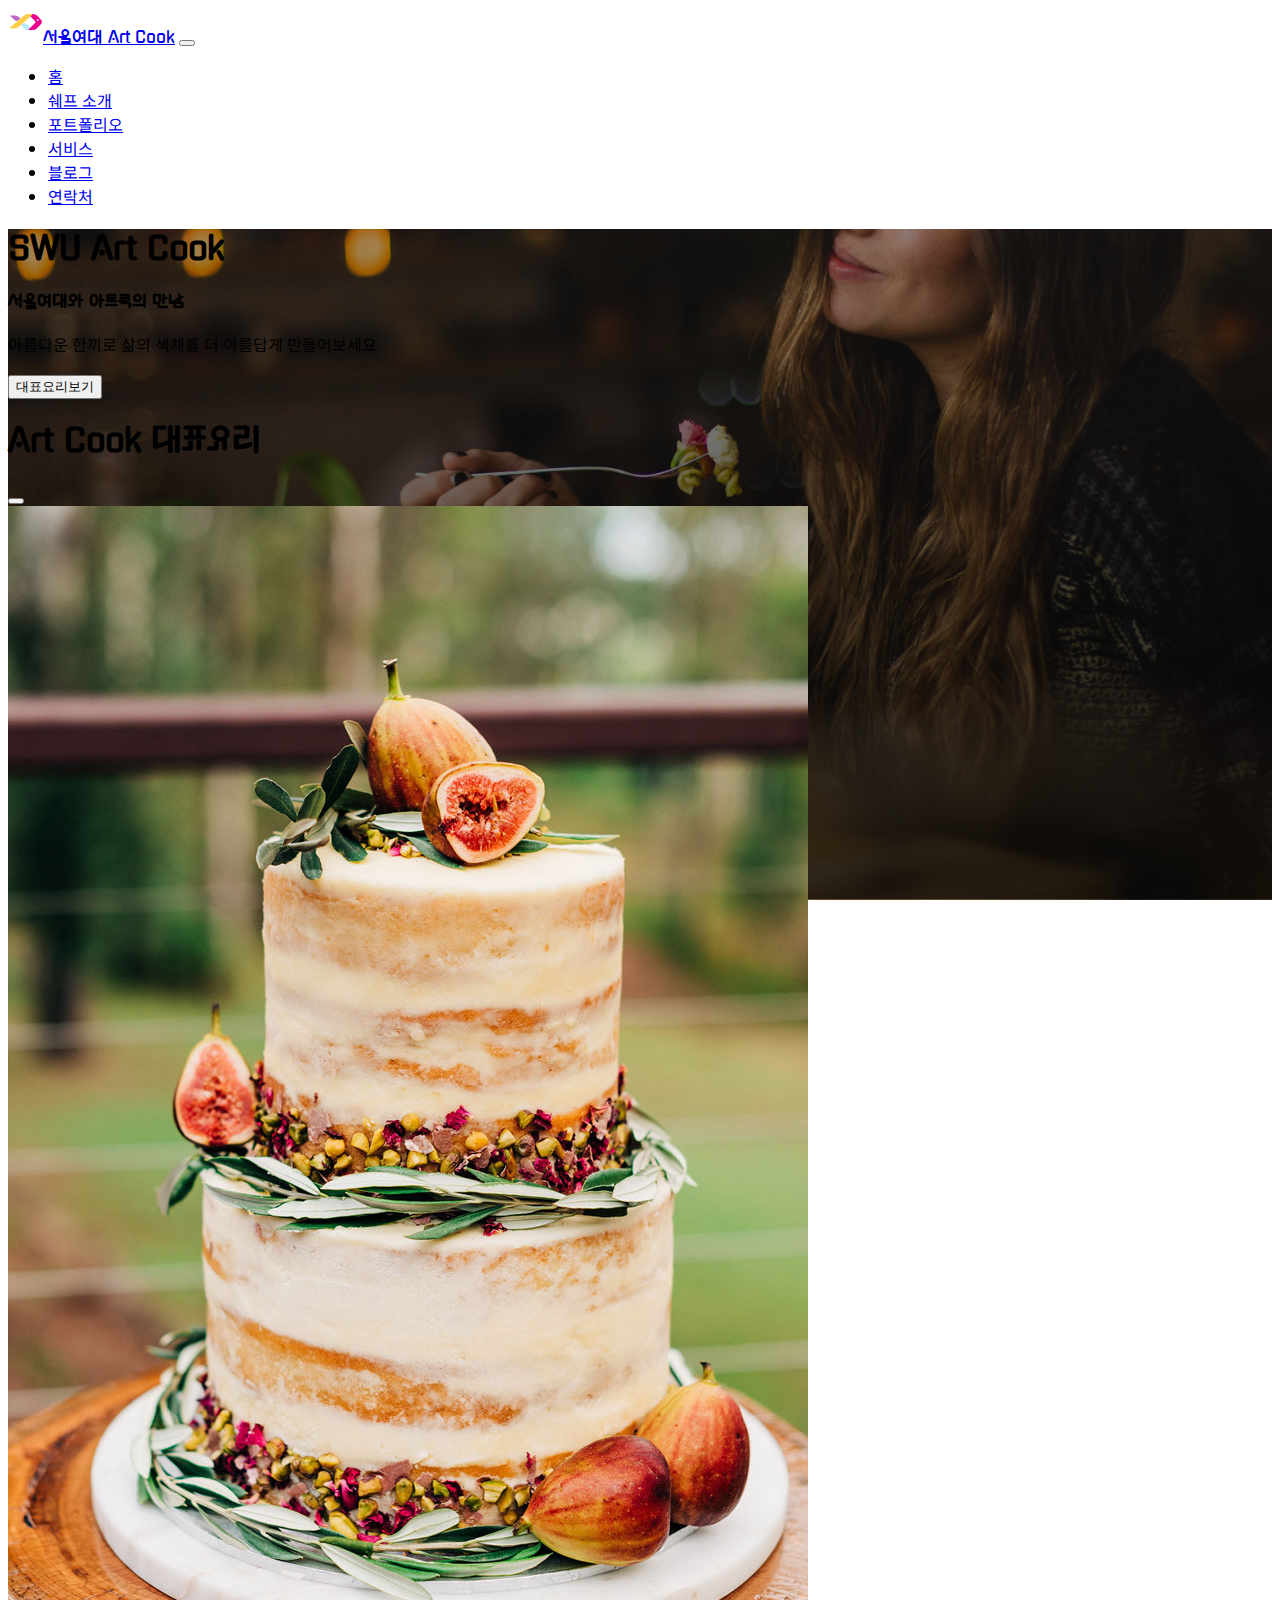
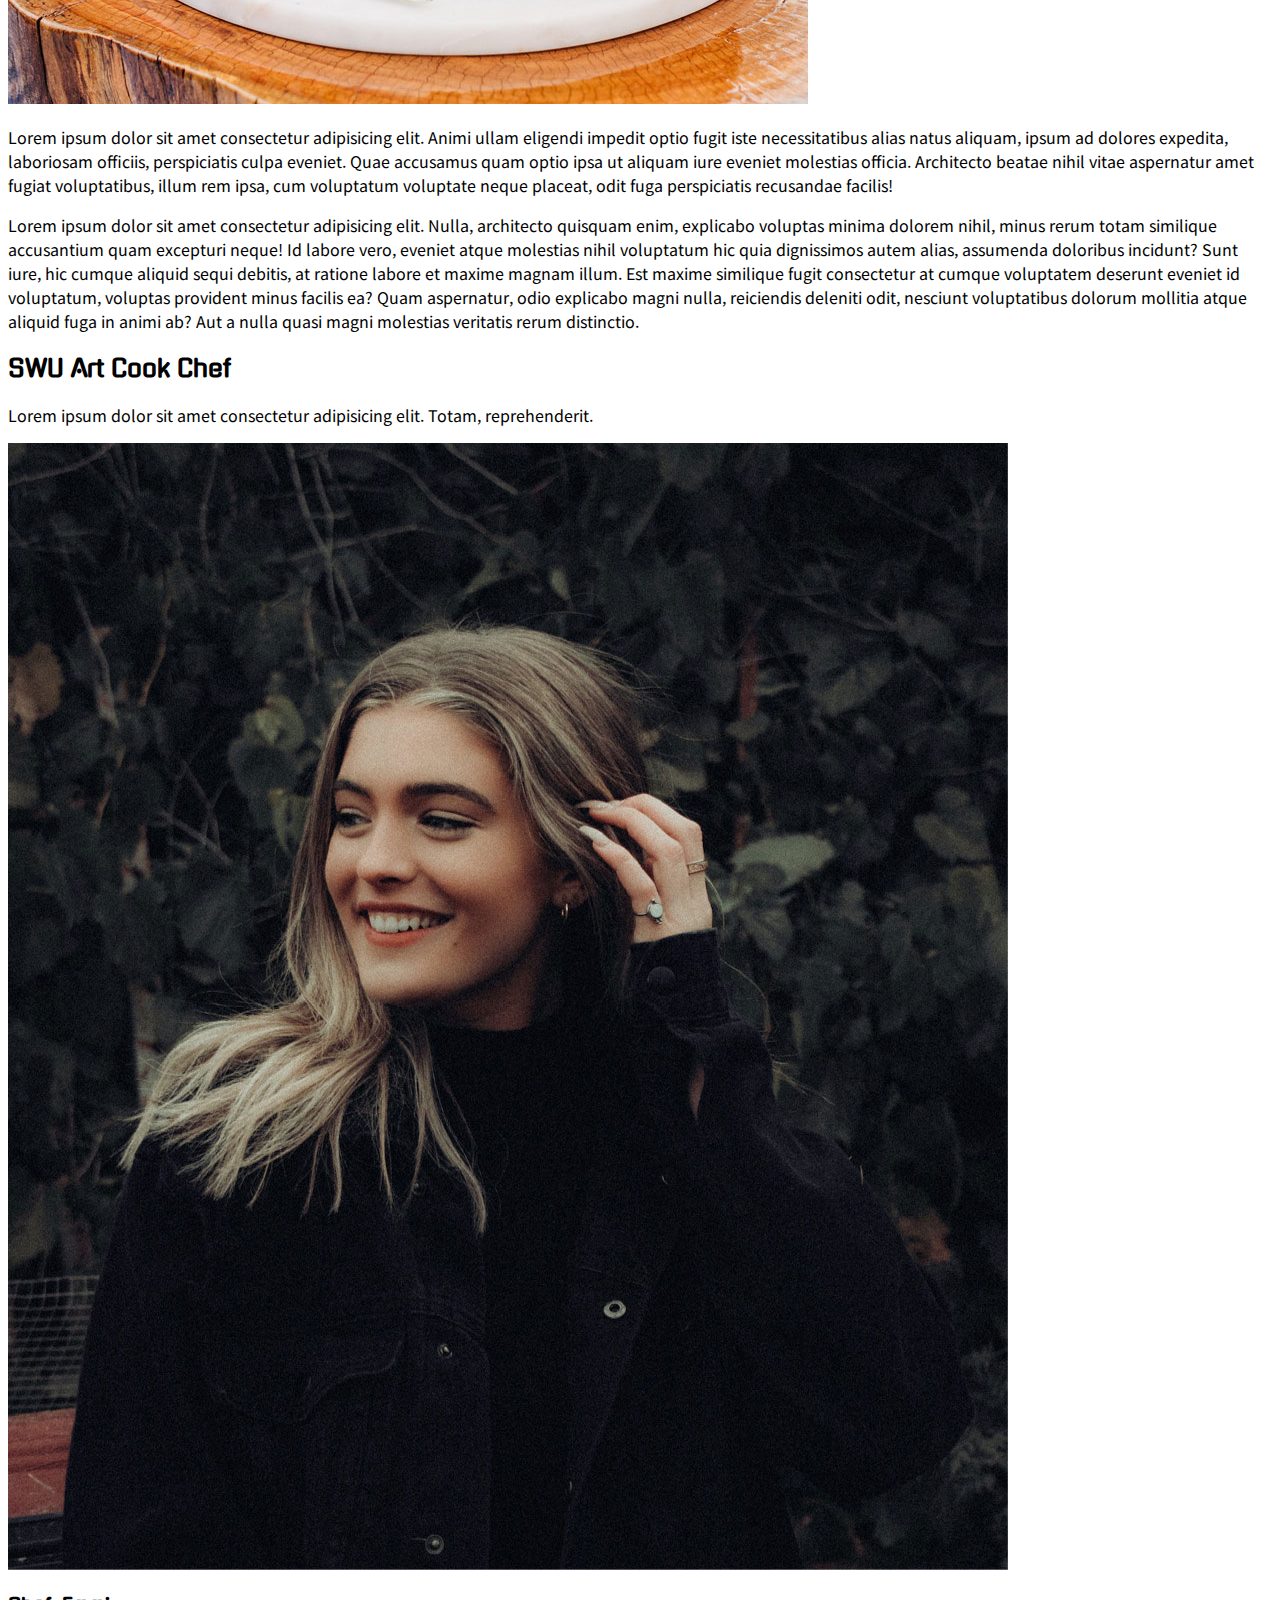
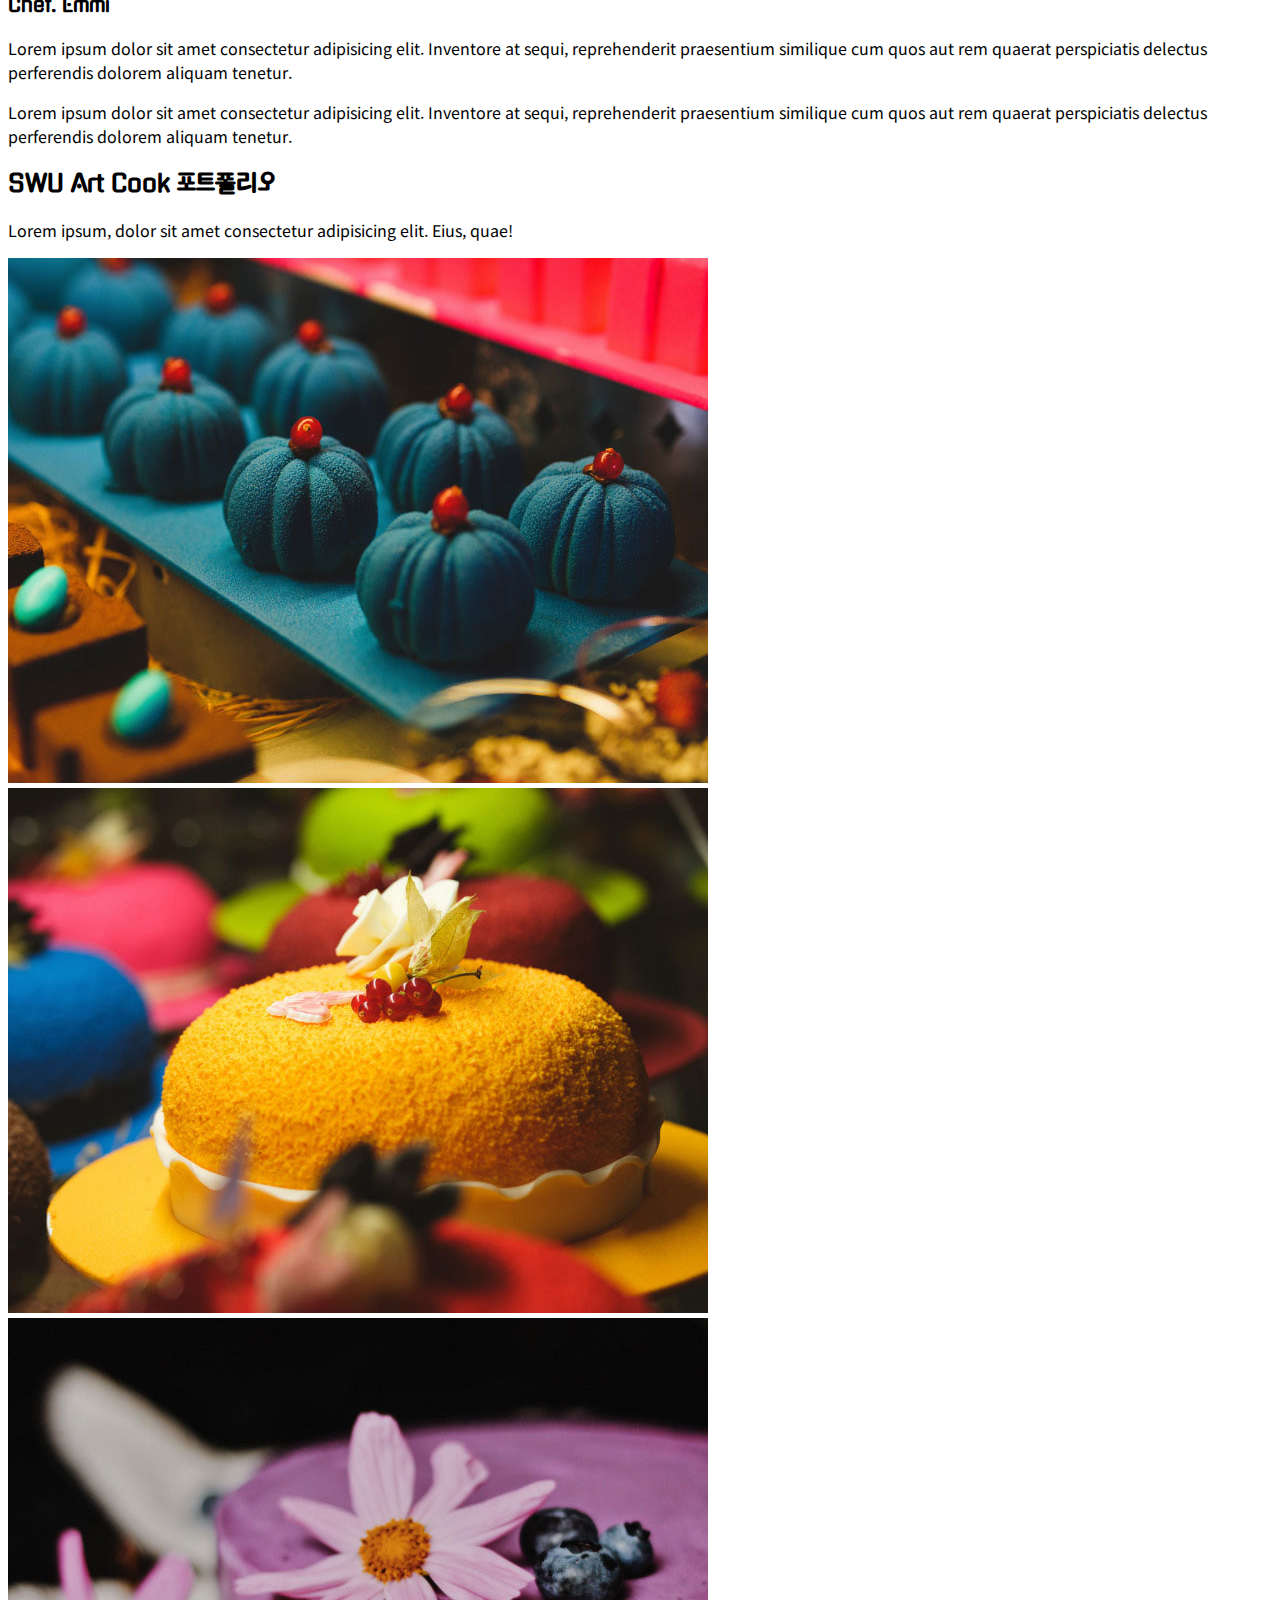
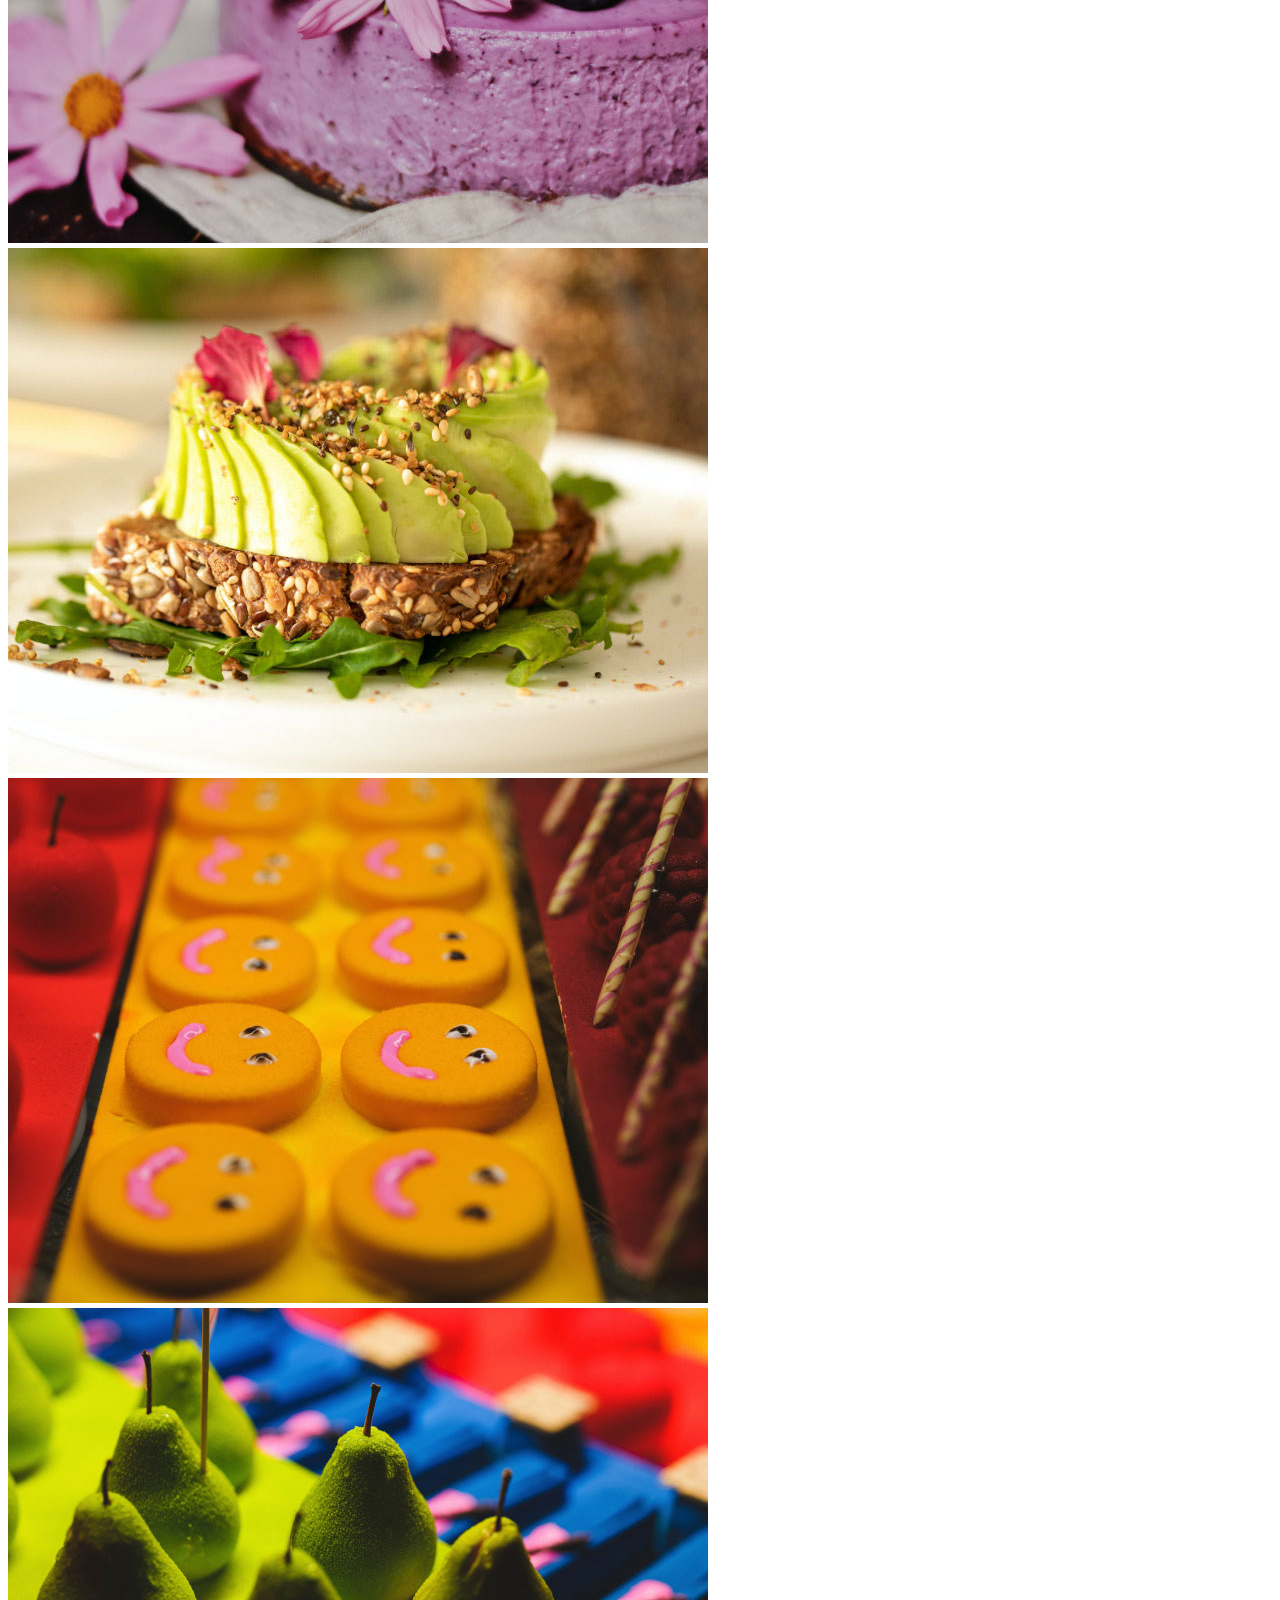
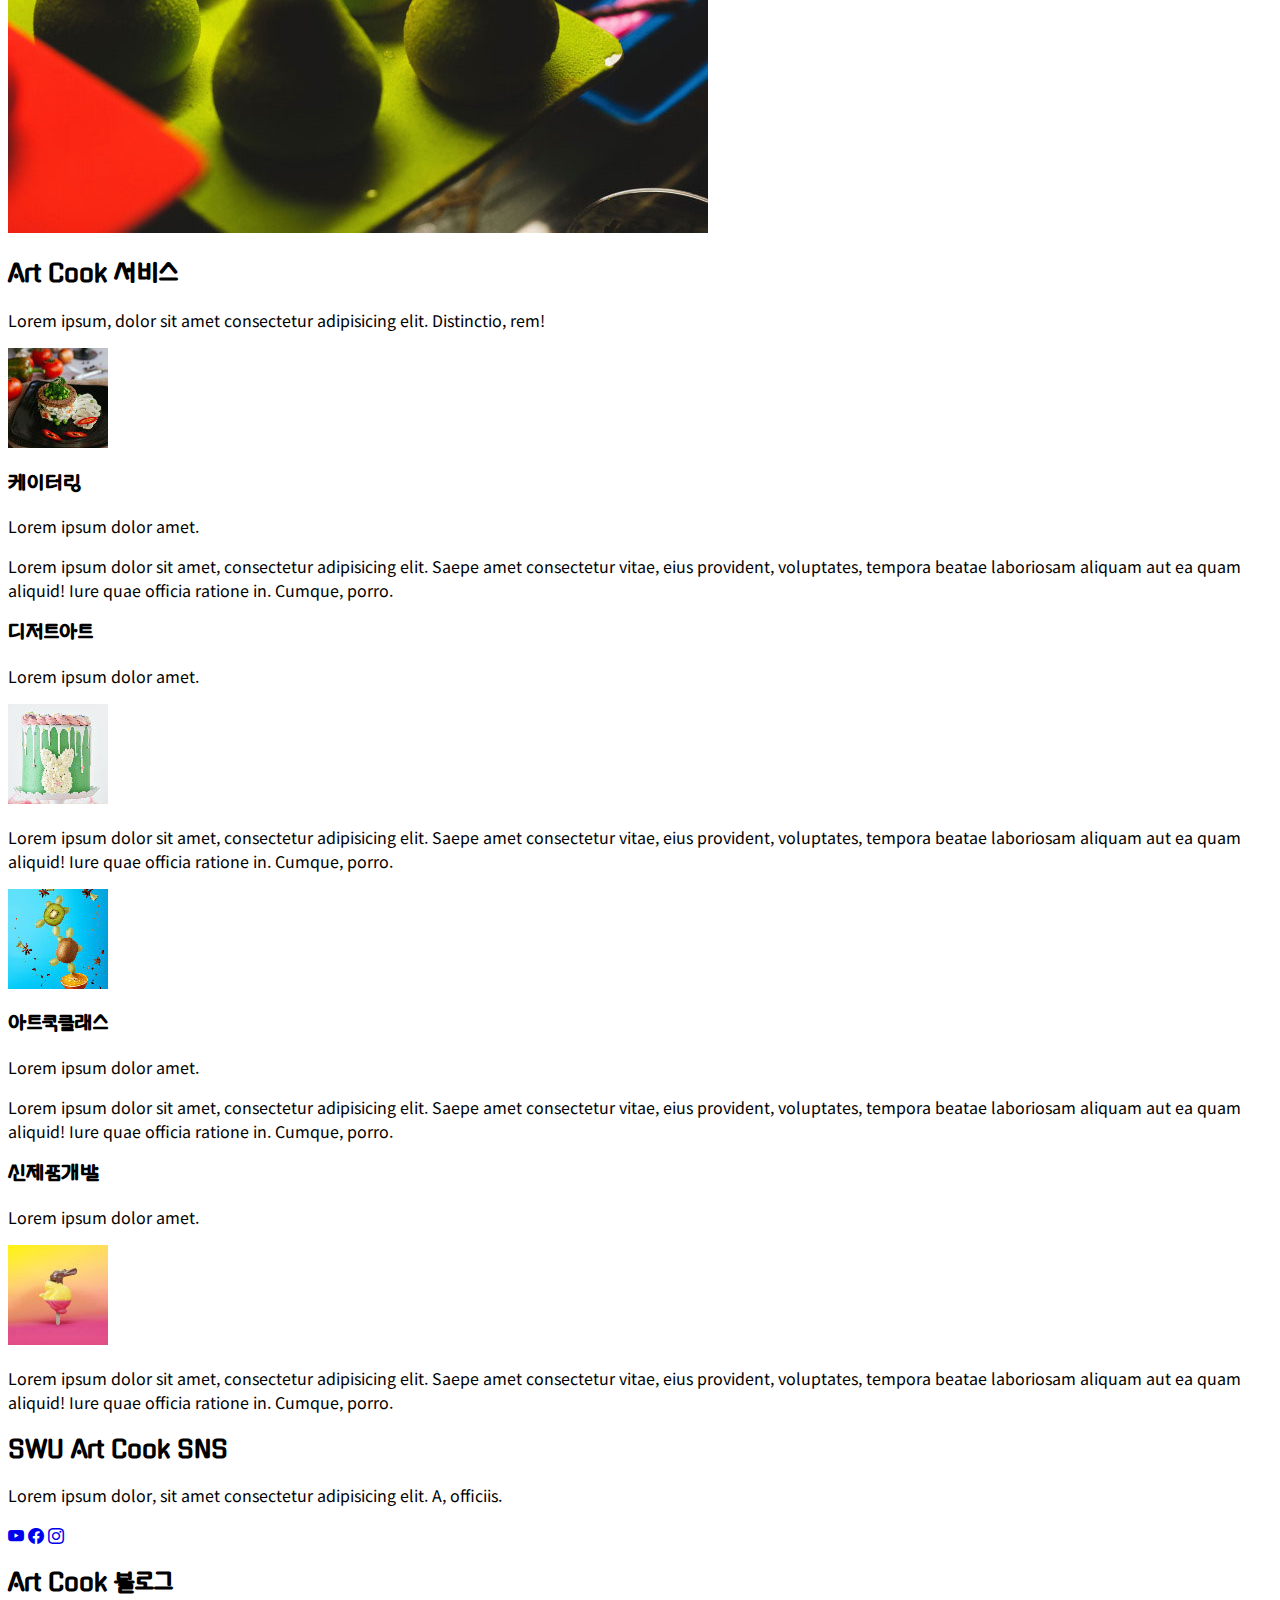
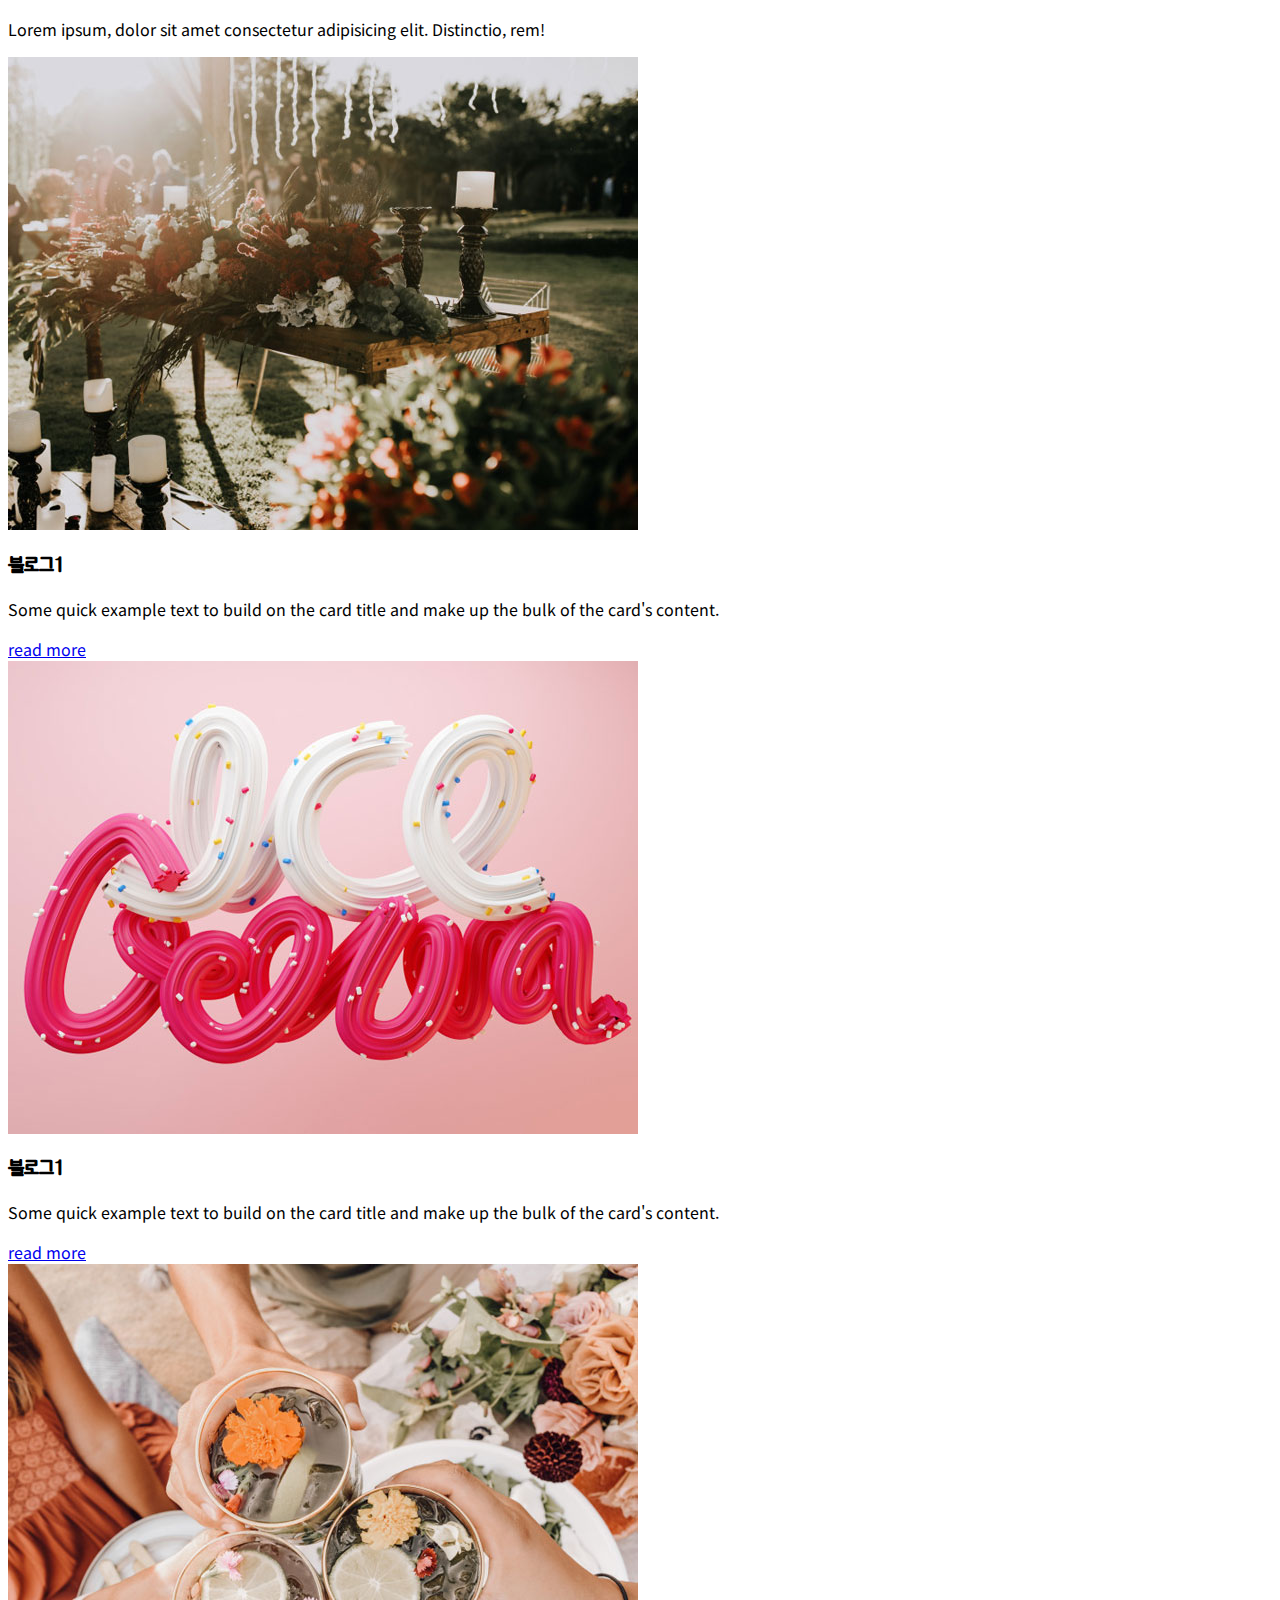
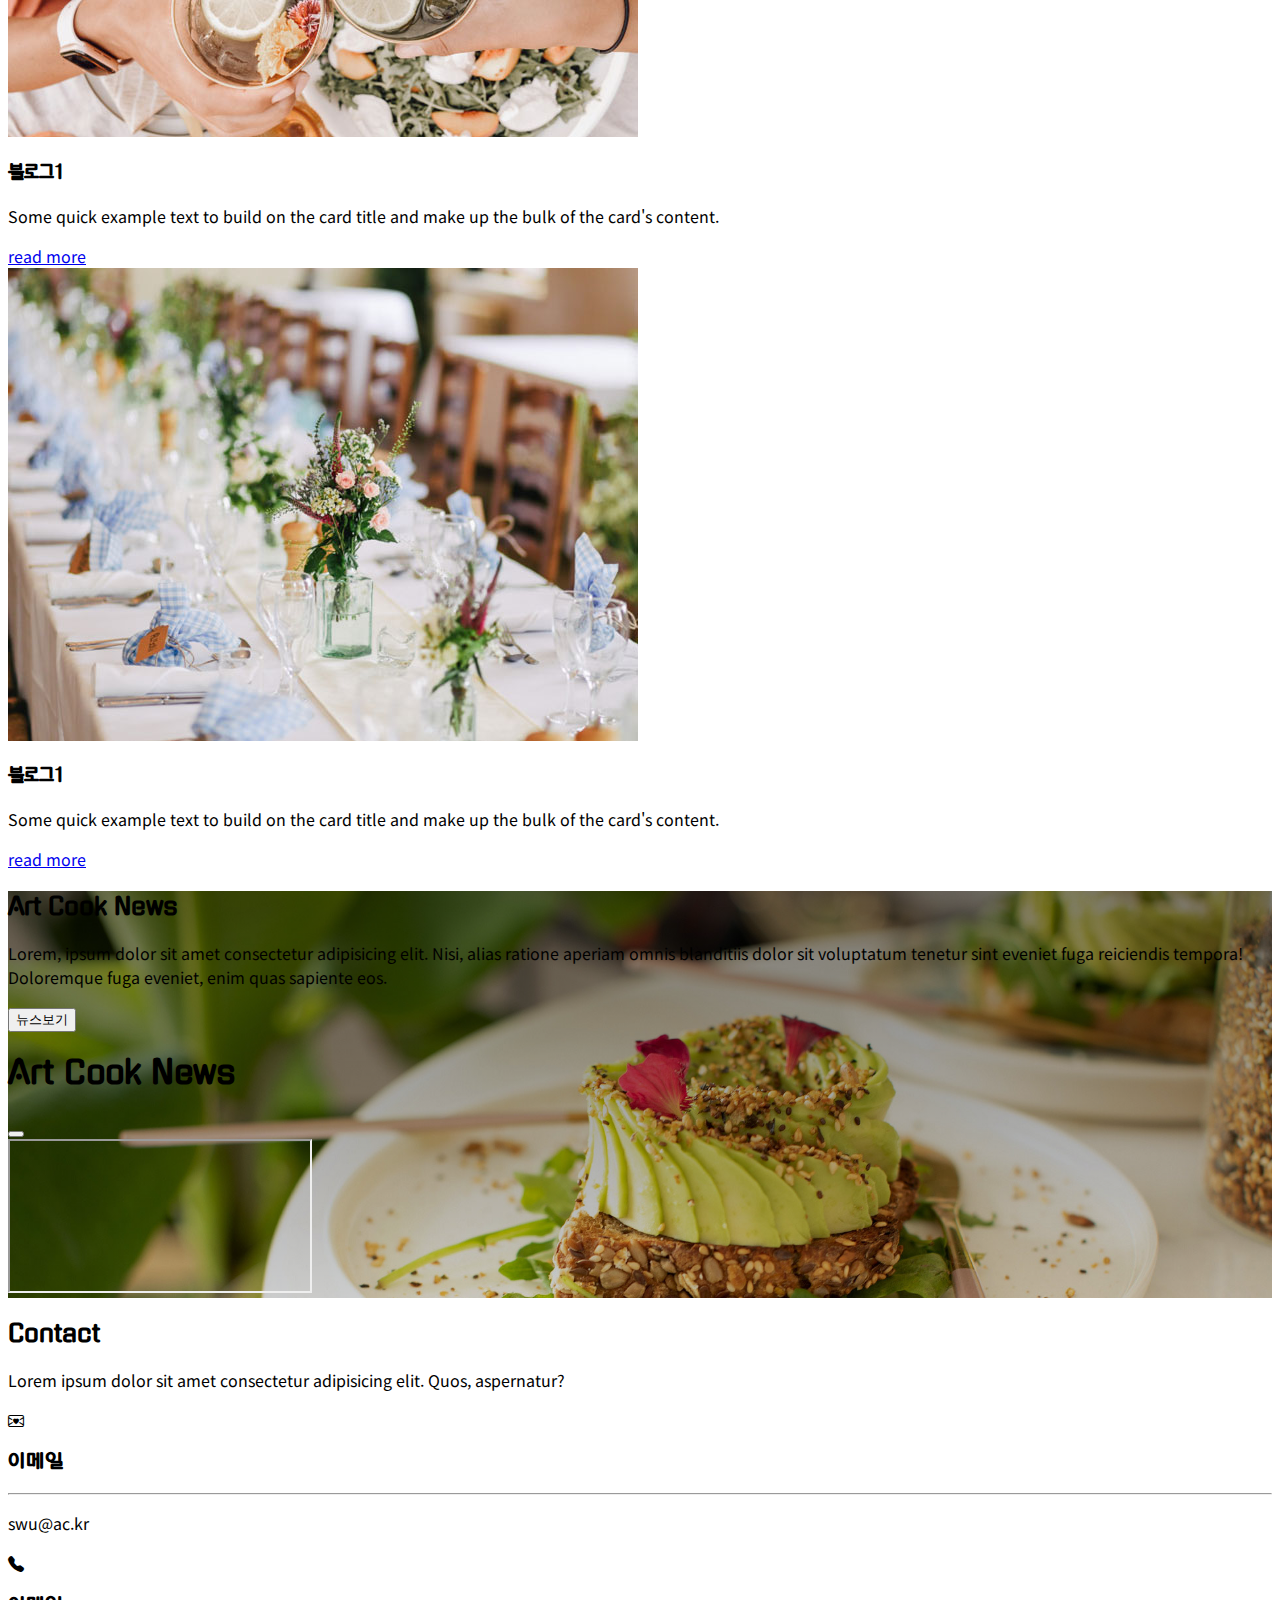
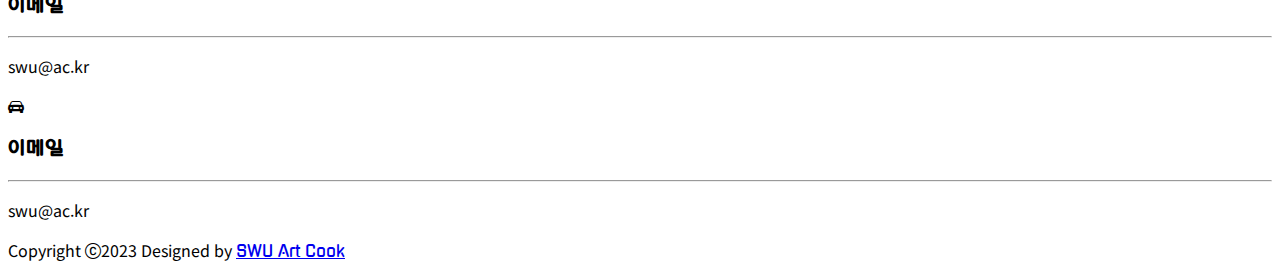
<file: index.html>
<!doctype html>
<html lang="ko">
  <head>
    <!-- Required meta tags -->
    <meta charset="utf-8">
    <meta name="viewport" content="width=device-width, initial-scale=1">
    <title>SWU Art Cook</title>

    <!-- Bootstrap CDN -->
    <link href="https://cdn.jsdelivr.net/npm/bootstrap@5.0.2/dist/css/bootstrap.min.css" rel="stylesheet" integrity="sha384-EVSTQN3/azprG1Anm3QDgpJLIm9Nao0Yz1ztcQTwFspd3yD65VohhpuuCOmLASjC" crossorigin="anonymous">   
    <link rel="stylesheet" href="https://cdn.jsdelivr.net/npm/bootstrap-icons@1.10.3/font/bootstrap-icons.css">

    <!-- 스타일시트 -->
    <link rel="stylesheet" href="style.css">

    <!--구글폰트-->
    <link rel="preconnect" href="https://fonts.googleapis.com">
    <link rel="preconnect" href="https://fonts.gstatic.com" crossorigin>
    <link href="https://fonts.googleapis.com/css2?family=Gugi&family=Noto+Sans+KR:wght@400;700&display=swap" rel="stylesheet">
  </head>

  <body data-bs-spy="scroll" data-bs-target="#nav-menu">

    <!-- 네비게이션바 시작 -->
    <nav class ="navbar navbar-expand-md bg-dark navbar-dark fixed-top">
        <div class="container">
            <a class="gugi-font navbar-brand" href="#home">
                <img src="images/logo.png" alt="로고">서울여대 Art Cook</a>
                <button class="navbar-toggler" type="button" data-bs-toggle="collapse" data-bs-target="#nav-menu"
                aria-controls="nav-menu" aria-expanded="false" aria-label="메뉴">
                <span class="navbar-toggler-icon"></span>
            </button>

            <div class="collapse navbar-collapse" id="nav-menu">
                <ul class="navbar-nav ms-auto my-2">
                    <li class="nav-item"><a class="nav-link" href="#home">홈</a></li>
                    <li class="nav-item"><a class="nav-link" href="#about-chef">쉐프 소개</a></li>
                    <li class="nav-item"><a class="nav-link" href="#portfolio">포트폴리오</a></li>
                    <li class="nav-item"><a class="nav-link" href="#service">서비스</a></li>
                    <li class="nav-item"><a class="nav-link" href="#blog">블로그</a></li>
                    <li class="nav-item"><a class="nav-link" href="#contact">연락처</a></li>
                </ul>
            </div>
   
        </div>
    </nav>
    <!-- 네비게이션바 끝 -->
    
    <!--헤더영역시작-->
    <header id="home" class="d-flex flex-column justify-content-center align-items-center text-white vh-100 ">

            <h1 class="display-3 fw-bold mb-5">SWU Art Cook</h1>
            <h4 class="fs-2 mb-3">서울여대와 아트쿡의 만남</h4>
            <p class="lead mb-5">아름다운 한끼로 삶의 색채를 더 아름답게 만들어보세요</p>

            <!-- Button trigger modal -->
            <button type="button" class="btn btn-outline-warning rounded-pill px-4" data-bs-toggle="modal" data-bs-target="#headerModal">
               대표요리보기
            </button>
            
            <!-- Modal -->
            <div class="modal fade text-dark" id="headerModal" tabindex="-1" aria-labelledby="headerModalTitle" aria-hidden="true">
                <div class="modal-dialog modal-sm modal-dialog-scrollable">
                <div class="modal-content">
                    <div class="modal-header">
                        <h1 class="modal-title fs-5" id="headerModalTitle">Art Cook 대표요리</h1>
                        <button type="button" class="btn-close" data-bs-dismiss="modal" aria-label="Close"></button>
                    </div>
                    <div class="modal-body">
                        <img src="images/bestmenu.jpg" alt="대표요리 이미지" class="img-fluid">
                        <p class="text-muted">Lorem ipsum dolor sit amet consectetur adipisicing elit. Animi ullam eligendi impedit optio fugit iste necessitatibus alias natus aliquam, ipsum ad dolores expedita, laboriosam officiis, perspiciatis culpa eveniet. Quae accusamus quam optio ipsa ut aliquam iure eveniet molestias officia. Architecto beatae nihil vitae aspernatur amet fugiat voluptatibus, illum rem ipsa, cum voluptatum voluptate neque placeat, odit fuga perspiciatis recusandae facilis!</p>
                        <p class="text-muted">Lorem ipsum dolor sit amet consectetur adipisicing elit. Nulla, architecto
                            quisquam enim, explicabo voluptas minima dolorem nihil, minus rerum totam similique
                            accusantium quam excepturi neque! Id labore vero, eveniet atque molestias nihil voluptatum
                            hic quia dignissimos autem alias, assumenda doloribus incidunt? Sunt iure, hic cumque
                            aliquid sequi debitis, at ratione labore et maxime magnam illum. Est maxime similique fugit
                            consectetur at cumque voluptatem deserunt eveniet id voluptatum, voluptas provident minus
                            facilis ea? Quam aspernatur, odio explicabo magni nulla, reiciendis deleniti odit, nesciunt
                            voluptatibus dolorum mollitia atque aliquid fuga in animi ab? Aut a nulla quasi magni
                            molestias veritatis rerum distinctio.</p>

                    </div>
                    
                </div>
                </div>
            </div>

        </div>
       
    </header>
    <!--헤더영역 끝-->

    <!--쉐프소개영역시작-->
    <section class="container py-5" id="about-chef">
        <div class="text-center py-5">
            <h2 class="fw-bold">SWU Art Cook Chef</h2>
            <p class="lead text-muted">Lorem ipsum dolor sit amet consectetur adipisicing elit. Totam, reprehenderit.</p>
        </div>
        <div class="row justify-content-center align-items-center mb-5">
            <div class="col-md-5">
                <img src="images/chef.jpg" alt="쉐프 프로필 사진" class="img-fluid">

            </div>
            <div class="col-md-7 col-lg-5 px-lg-5">
                <h3 class="fw-bold mb-3">Chef. Emmi</h3>
                <p class="lh-lg">Lorem ipsum dolor sit amet consectetur adipisicing elit. Inventore at sequi, reprehenderit praesentium similique cum quos aut rem quaerat perspiciatis delectus perferendis dolorem aliquam tenetur.</p>
                <p class="lh-lg">Lorem ipsum dolor sit amet consectetur adipisicing elit. Inventore at sequi, reprehenderit praesentium similique cum quos aut rem quaerat perspiciatis delectus perferendis dolorem aliquam tenetur.</p>


            </div>
        </div>
    </section>
    <!--쉐프소개영역끝-->

    <!--포트폴리오영역시작-->
    <section class="bg-dark py-5" id="portfolio">
        <div class="container overflow-hidden">
            <div class="text-center text-white py5">
                <h2 class="fw-bold mb-3">SWU Art Cook 포트폴리오</h2>
                <p>Lorem ipsum, dolor sit amet consectetur adipisicing elit. Eius, quae!</p>
            </div>
       
            <div class="row pb-5 g-4">
                <div class="col-sm-6 col-lg-4">
                    <img src="images/portfolio1.jpg" alt="포트폴리오1" class="img-fluid img-thumbnail">
                </div>
                <div class="col-sm-6 col-lg-4">
                    <img src="images/portfolio2.jpg" alt="포트폴리오2" class="img-fluid img-thumbnail">
                </div>
                <div class="col-sm-6 col-lg-4">
                    <img src="images/portfolio3.jpg" alt="포트폴리오3" class="img-fluid img-thumbnail">
                </div>
                <div class="col-sm-6 col-lg-4">
                    <img src="images/portfolio4.jpg" alt="포트폴리오4" class="img-fluid img-thumbnail">
                </div>
                <div class="col-sm-6 col-lg-4">
                    <img src="images/portfolio5.jpg" alt="포트폴리오5" class="img-fluid img-thumbnail">
                </div>
                <div class="col-sm-6 col-lg-4">
                    <img src="images/portfolio6.jpg" alt="포트폴리오6" class="img-fluid img-thumbnail">
                </div>

            </div>
        </div>
        
    </section>
    <!--포트폴리오영역끝-->

    

    <!-- 서비스영역시작 -->
    <section class="container py-5 overflow-hidden" id="service">
        <div class="text-center py-5">
             <h2 class="fw-bold mb-3">Art Cook 서비스</h2>
             <p class="lead text-muted">Lorem ipsum, dolor sit amet consectetur adipisicing elit. Distinctio, rem!</p>
        </div>
        <div class="row mb-5 g-4">
         <div class="col-md-6">
             <div class="card-hover shadow rounded p-4">
                 <div class="d-flex align-items-center p-3">
                     <img src="images/service1.jpg" alt="서비스1 이미지" class="rounded-circle">
                     <div class="ms-3">
                         <h3 class="fw-bold">케이터링</h3>
                         <p class="text-muted">Lorem ipsum dolor amet.</p>
                     </div>
                 </div>
                 <p>Lorem ipsum dolor sit amet, consectetur adipisicing elit. Saepe amet consectetur vitae, eius provident, voluptates, tempora beatae laboriosam aliquam aut ea quam aliquid! Iure quae officia ratione in. Cumque, porro.</p>
             </div>
         </div>
 
         <div class="col-md-6">
             <div class="card-hover shadow rounded p-4">
                 <div class="d-flex justify-content-end align-items-center p-3">
                     <div class="me-3 text-end">
                         <h3 class="fw-bold">디저트아트</h3>
                         <p class="text-muted">Lorem ipsum dolor amet.</p>
                     </div>
                     <img src="images/service2.jpg" alt="서비스2 이미지" class="rounded-circle">
                 </div>
                 <p>Lorem ipsum dolor sit amet, consectetur adipisicing elit. Saepe amet consectetur vitae, eius provident, voluptates, tempora beatae laboriosam aliquam aut ea quam aliquid! Iure quae officia ratione in. Cumque, porro.</p>
             </div>
         </div>
 
         <div class="col-md-6">
             <div class="card-hover shadow rounded p-4">
                 <div class="d-flex align-items-center p-3">
                     <img src="images/service3.jpg" alt="서비스3 이미지" class="rounded-circle">
                     <div class="ms-3">
                         <h3 class="fw-bold">아트쿡클래스</h3>
                         <p class="text-muted">Lorem ipsum dolor amet.</p>
                     </div>
                 </div>
                 <p>Lorem ipsum dolor sit amet, consectetur adipisicing elit. Saepe amet consectetur vitae, eius provident, voluptates, tempora beatae laboriosam aliquam aut ea quam aliquid! Iure quae officia ratione in. Cumque, porro.</p>
             </div>
         </div>
 
         <div class="col-md-6">
             <div class="card-hover shadow rounded p-4">
                 <div class="d-flex justify-content-end align-items-center p-3">
                     <div class="me-3 text-end">
                         <h3 class="fw-bold">신제품개발</h3>
                         <p class="text-muted">Lorem ipsum dolor amet.</p>
                     </div>
                     <img src="images/service4.jpg" alt="서비스4 이미지" class="rounded-circle">
                 </div>
                 <p>Lorem ipsum dolor sit amet, consectetur adipisicing elit. Saepe amet consectetur vitae, eius provident, voluptates, tempora beatae laboriosam aliquam aut ea quam aliquid! Iure quae officia ratione in. Cumque, porro.</p>
             </div>
         </div>
        </div>
     </section>
     <!-- 서비스섹셔끝 -->

        
    <!--sns 영역시작-->
    <section class="py-5" id="sns-link">
        <div class="container text-center text-white">
            <h2 class="fw-bold mb-3">SWU Art Cook SNS</h2>
            <p>Lorem ipsum dolor, sit amet consectetur adipisicing elit. A, officiis.</p>
            <div class="d-flex justify-content-evenly px-5 mt-4 w-50 m-auto">
                <a href="https://www.youtube.com/" class="btn btn-danger rounded-pill bt-lg px-4"><i class="bi bi-youtube"></i></a>
                <a href="https://ko-kr.facebook.com/" class="btn btn-primary rounded-pill bt-lg px-4"><i class="bi bi-facebook"></i></a>
                <a href="https://www.instagram.com/" class="btn btn-warning rounded-pill bt-lg px-4"><i class="bi bi-instagram"></i></a>

            </div>
        </div>
    </section>
    <!--sns 영역끝-->
    
    <!-- 블로그섹션시작 -->
    <section class="container overflow-hidden py-5"  id="blog">
       <div class="text-center py-5">
            <h2 class="fw-bold mb-3">Art Cook 블로그</h2>
            <p class="lead text-muted">Lorem ipsum, dolor sit amet consectetur adipisicing elit. Distinctio, rem!</p>
       </div>

       <div class="row pb-5 gy-4">
            <div class="col-sm-6 col-lg-3">
                <div class="card">
                    <img src="images/blog1.jpg" class="card-img-top" alt="블로그 이미지1">
                    <div class="card-body text-center">
                        <h3 class="card-title fs-4">블로그1</h3>
                        <p class="card-text">Some quick example text to build on the card title and make up the bulk of the card's content.</p>
                        <a href="#" class="btn btn-warning btn-sm">read more</a>
                    </div>
                </div>
            </div>
            <div class="col-sm-6 col-lg-3">
                <div class="card">
                    <img src="images/blog2.jpg" class="card-img-top" alt="블로그 이미지2">
                    <div class="card-body text-center">
                        <h3 class="card-title fs-4">블로그1</h3>
                        <p class="card-text">Some quick example text to build on the card title and make up the bulk of the card's content.</p>
                        <a href="#" class="btn btn-warning btn-sm">read more</a>
                    </div>
                </div>
            </div>
            <div class="col-sm-6 col-lg-3">
                <div class="card">
                    <img src="images/blog3.jpg" class="card-img-top" alt="블로그 이미지3">
                    <div class="card-body text-center">
                        <h3 class="card-title fs-4">블로그1</h3>
                        <p class="card-text">Some quick example text to build on the card title and make up the bulk of the card's content.</p>
                        <a href="#" class="btn btn-warning btn-sm">read more</a>
                    </div>
                </div>
            </div>
            <div class="col-sm-6 col-lg-3">
                <div class="card">
                    <img src="images/blog4.jpg" class="card-img-top" alt="블로그 이미지4">
                    <div class="card-body text-center">
                        <h3 class="card-title fs-4">블로그1</h3>
                        <p class="card-text">Some quick example text to build on the card title and make up the bulk of the card's content.</p>
                        <a href="#" class="btn btn-warning btn-sm">read more</a>
                    </div>
                </div>
            </div>
       </div>
    </section>
    <!-- 블로그섹션끝 -->

    <!-- 뉴스섹션시작 -->
    <section class="py-5" id="news">
        <div class="container">
            <div class="row p-4">
                <div class="col-lg-9  text-white">
                    <h2 class="fw-bold mb-3">Art Cook News</h2>
                    <p>Lorem, ipsum dolor sit amet consectetur adipisicing elit. Nisi, alias ratione aperiam omnis blanditiis dolor sit voluptatum tenetur sint eveniet fuga reiciendis tempora! Doloremque fuga eveniet, enim quas sapiente eos.</p>
                </div>

                <!-- 모달창띄우기 -->
                <div class="col-lg-3">
                    <!-- Button trigger modal -->
                    <button type="button" class="btn btn-warning px-4" data-bs-toggle="modal" data-bs-target="#newsModal">
                        뉴스보기
                    </button>
                    
                    <!-- Modal -->
                    <div class="modal fade" id="newsModal" tabin dex="-1" aria-labelledby="newsModalTitle" aria-hidden="true">
                        <div class="modal-dialog modal-dialog-centered modal-lg">
                            <div class="modal-content">
                                <div class="modal-header">
                                    <h1 class="modal-title fs-5" id="newsModalTitle">Art Cook News</h1>
                                    <button type="button" class="btn-close" data-bs-dismiss="modal" aria-label="close"></button>
                                </div>
                                <div class="modal-body">
                                    <div class="ratio ratio-16x9">
                                        <iframe src="https://www.youtube.com/embed/L8S89BCjQvo" 
                                            title="YouTube video player" 
                                            allow="accelerometer; autoplay; clipboard-write; encrypted-media; gyroscope; picture-in-picture; web-share" 
                                            allowfullscreen></iframe>
                                    </div>
                                
                                </div>

                            </div>
                        </div>
                    </div>
                    
                </div>
                
           </div>
           
        </div>
        

    </section>
    <!-- 뉴스섹션끝 -->

   

    <!--연락처 영역시작-->
    <section class=" container overflow-hidden text-center py-5" id="contact">
        <div class="py-5">
            <h2 class="fw-bold">Contact</h2>
            <p class="lead text-muted">Lorem ipsum dolor sit amet consectetur adipisicing elit. Quos, aspernatur?</p>
        </div>
        <div class="row py-5 gy-3">
            <div class="col-md-4">
                <div class="shadow p-4 border-bottom border-4 border-warning">
                    <i class="bi bi-envelope-heart fs-5 text-warning"></i>
                    <h3 class="fw-bold fs-5 py-2">이메일</h3>
                    <hr>
                    <p class="text-muted">swu@ac.kr</p>
                </div>
            </div>

            <div class="col-md-4">
                <div class="shadow p-4 border-bottom border-4 border-success">
                    <i class="bi bi-telephone-fill fs-5 text-success"></i>
                    <h3 class="fw-bold fs-5 py-2">이메일</h3>
                    <hr>
                    <p class="text-muted">swu@ac.kr</p>
                </div>
            </div>

            <div class="col-md-4">
                <div class="shadow p-4 border-bottom border-4 border-warning">
                    <i class="bi bi-car-front-fill fs-5 text-warning"></i>
                    <h3 class="fw-bold fs-5 py-2">이메일</h3>
                    <hr>
                    <p class="text-muted">swu@ac.kr</p>
                </div>
            </div>
        </div>
    </section>
    <!--연락처 영역끝-->

    <!-- 풋터시작 -->
    <footer class="bg-dark text-white">
        <div class="container text-center">
            <p class="py-4 mb-0">Copyright <i class="bi bi-c-circle"></i>2023 Designed by 
                    <a href="http://www.swu.ac.kr" target="_blank" class="gugi-font link-warning text-decoration-none">SWU Art Cook</a>
                    </p>
        </div>

    </footer>


    <!-- 풋터끝 -->





    <script src="https://cdn.jsdelivr.net/npm/bootstrap@5.0.2/dist/js/bootstrap.bundle.min.js" integrity="sha384-MrcW6ZMFYlzcLA8Nl+NtUVF0sA7MsXsP1UyJoMp4YLEuNSfAP+JcXn/tWtIaxVXM" crossorigin="anonymous"></script>

    
  </body>
</html>
</file>
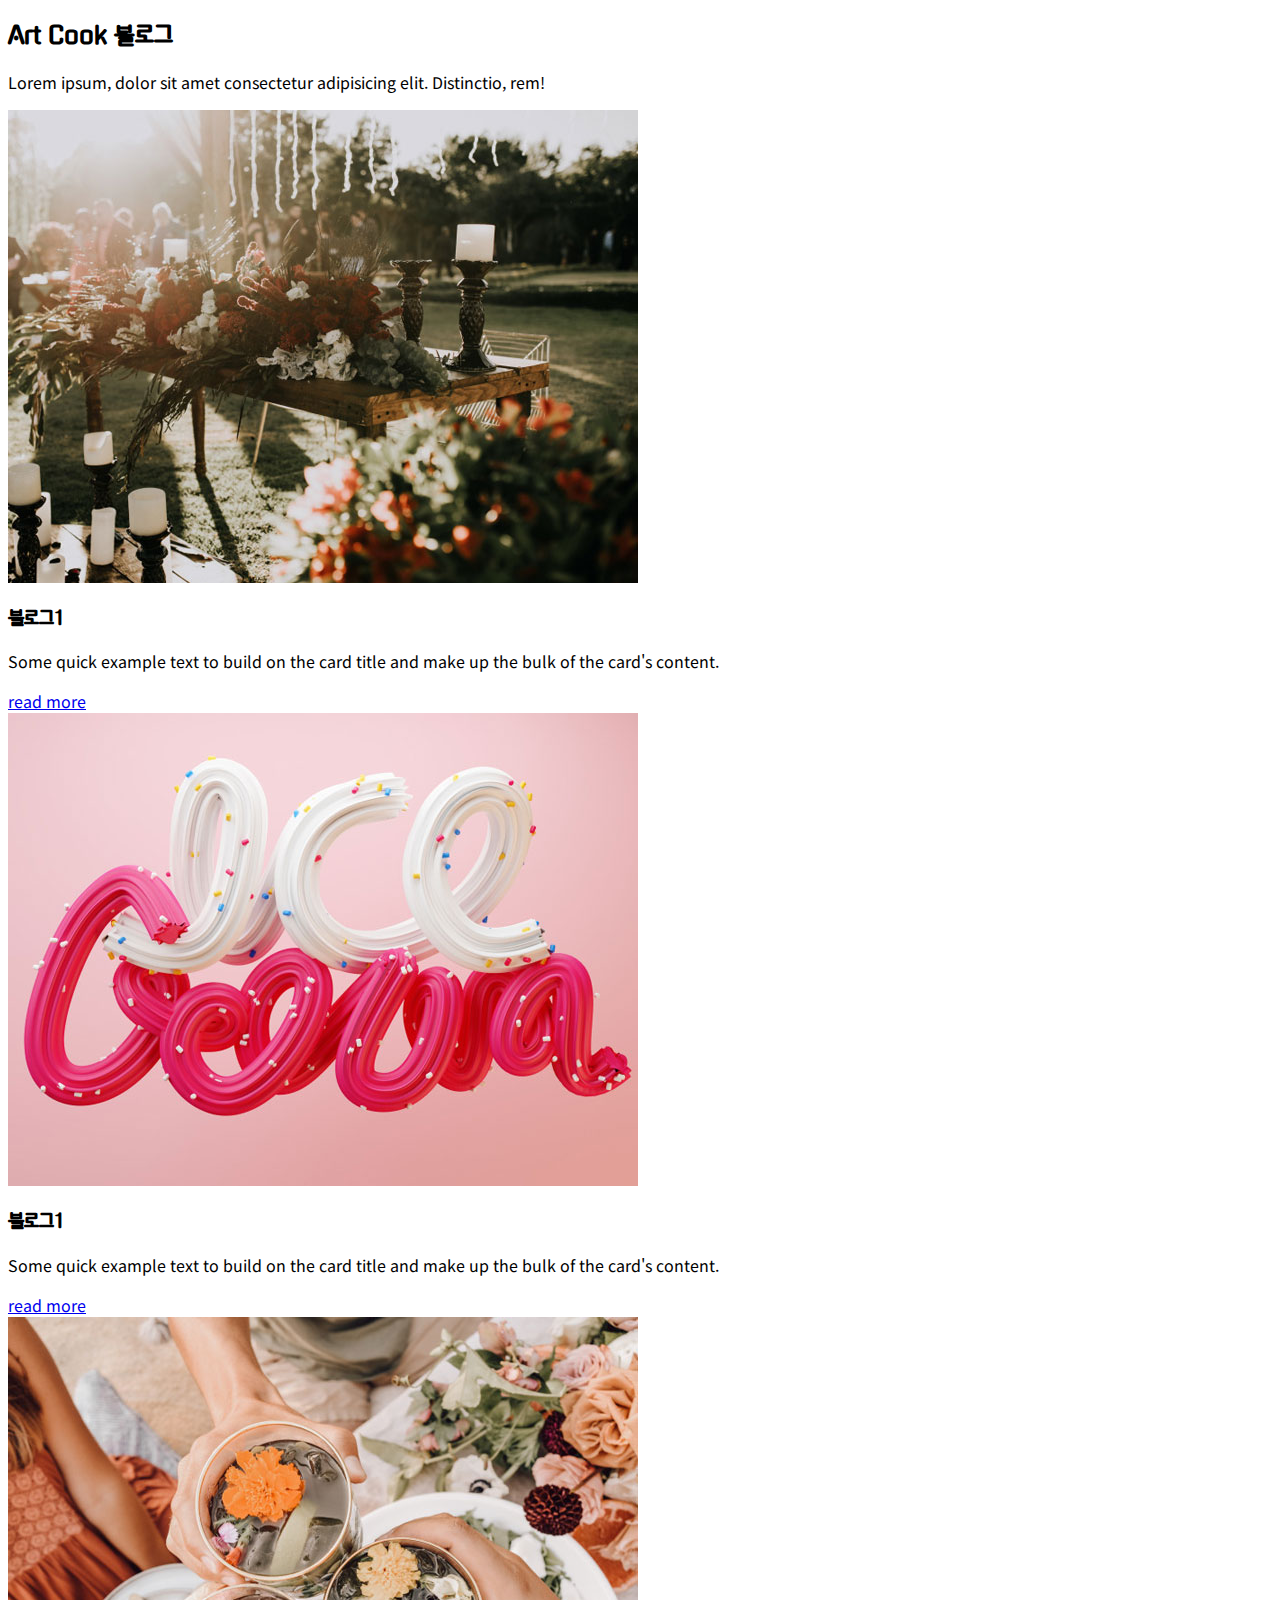
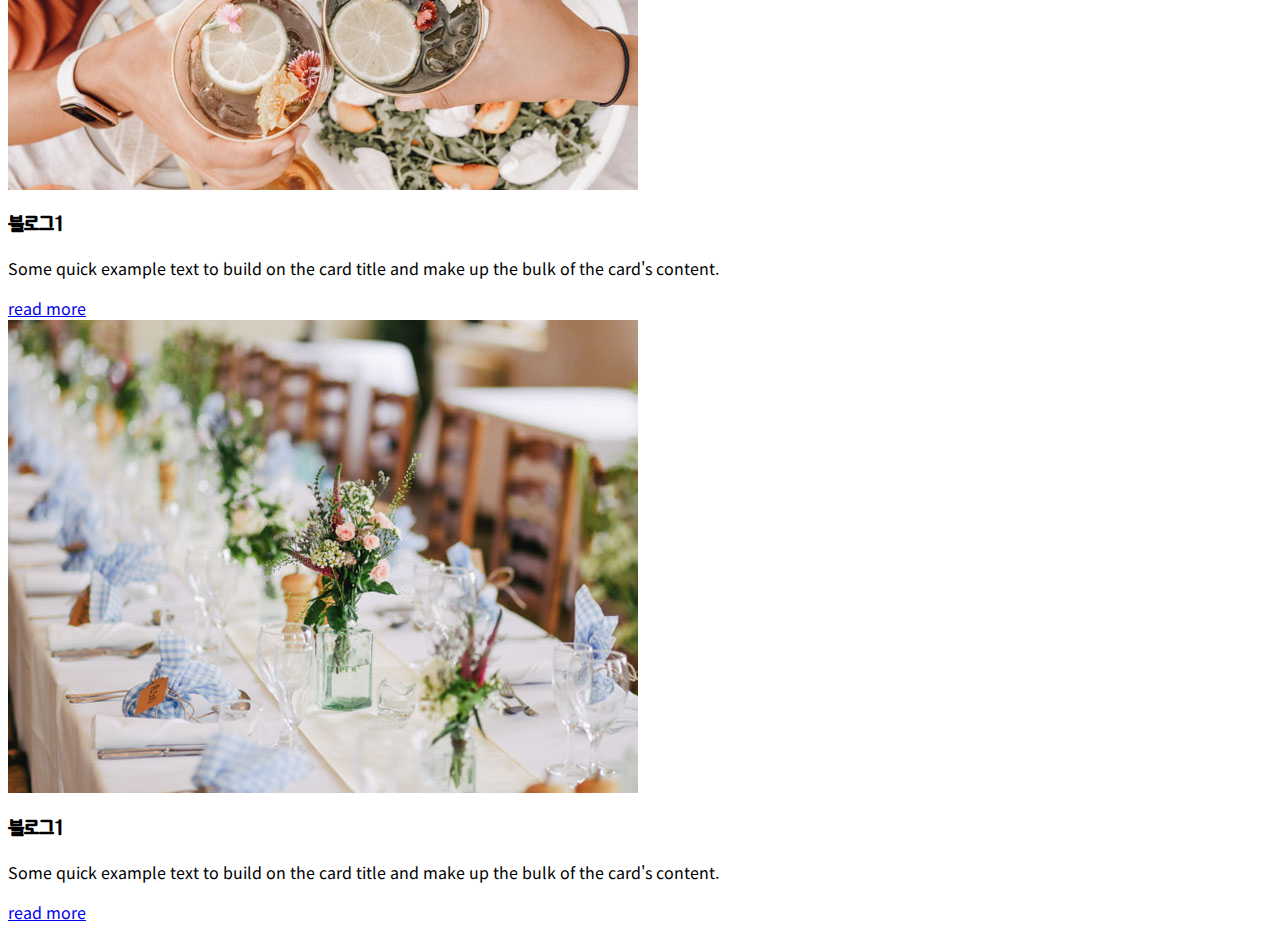
<file: blog.html>
<!doctype html>
<html lang="ko">
  <head>
    <!-- Required meta tags -->
    <meta charset="utf-8">
    <meta name="viewport" content="width=device-width, initial-scale=1">
    <title>SWU Art Cook</title>

    <!-- Bootstrap CDN -->
    <link href="https://cdn.jsdelivr.net/npm/bootstrap@5.0.2/dist/css/bootstrap.min.css" rel="stylesheet" integrity="sha384-EVSTQN3/azprG1Anm3QDgpJLIm9Nao0Yz1ztcQTwFspd3yD65VohhpuuCOmLASjC" crossorigin="anonymous">   
    <link rel="stylesheet" href="https://cdn.jsdelivr.net/npm/bootstrap-icons@1.10.3/font/bootstrap-icons.css">

    <!-- 스타일시트 -->
    <link rel="stylesheet" href="style.css">

    <!--구글폰트-->
    <link rel="preconnect" href="https://fonts.googleapis.com">
    <link rel="preconnect" href="https://fonts.gstatic.com" crossorigin>
    <link href="https://fonts.googleapis.com/css2?family=Gugi&family=Noto+Sans+KR:wght@400;700&display=swap" rel="stylesheet">
  </head>

  <body>
    
    <!-- 블로그섹션시작 -->
    <section class="container overflow-hidden py-5"  id="blog">
        <div class="text-center py-5">
             <h2 class="fw-bold mb-3">Art Cook 블로그</h2>
             <p class="lead text-muted">Lorem ipsum, dolor sit amet consectetur adipisicing elit. Distinctio, rem!</p>
        </div>
 
        <div class="row pb-5 gy-4">
             <div class="col-sm-6 col-lg-3">
                 <div class="card">
                     <img src="images/blog1.jpg" class="card-img-top" alt="블로그 이미지1">
                     <div class="card-body text-center">
                         <h3 class="card-title fs-4">블로그1</h3>
                         <p class="card-text">Some quick example text to build on the card title and make up the bulk of the card's content.</p>
                         <a href="#" class="btn btn-warning btn-sm">read more</a>
                     </div>
                 </div>
             </div>
             <div class="col-sm-6 col-lg-3">
                 <div class="card">
                     <img src="images/blog2.jpg" class="card-img-top" alt="블로그 이미지2">
                     <div class="card-body text-center">
                         <h3 class="card-title fs-4">블로그1</h3>
                         <p class="card-text">Some quick example text to build on the card title and make up the bulk of the card's content.</p>
                         <a href="#" class="btn btn-warning btn-sm">read more</a>
                     </div>
                 </div>
             </div>
             <div class="col-sm-6 col-lg-3">
                 <div class="card">
                     <img src="images/blog3.jpg" class="card-img-top" alt="블로그 이미지3">
                     <div class="card-body text-center">
                         <h3 class="card-title fs-4">블로그1</h3>
                         <p class="card-text">Some quick example text to build on the card title and make up the bulk of the card's content.</p>
                         <a href="#" class="btn btn-warning btn-sm">read more</a>
                     </div>
                 </div>
             </div>
             <div class="col-sm-6 col-lg-3">
                 <div class="card">
                     <img src="images/blog4.jpg" class="card-img-top" alt="블로그 이미지4">
                     <div class="card-body text-center">
                         <h3 class="card-title fs-4">블로그1</h3>
                         <p class="card-text">Some quick example text to build on the card title and make up the bulk of the card's content.</p>
                         <a href="#" class="btn btn-warning btn-sm">read more</a>
                     </div>
                 </div>
             </div>
        </div>
     </section>
     <!-- 블로그섹션끝 -->

    <script src="https://cdn.jsdelivr.net/npm/bootstrap@5.0.2/dist/js/bootstrap.bundle.min.js" integrity="sha384-MrcW6ZMFYlzcLA8Nl+NtUVF0sA7MsXsP1UyJoMp4YLEuNSfAP+JcXn/tWtIaxVXM" crossorigin="anonymous"></script>

    
  </body>
</html>
</file>
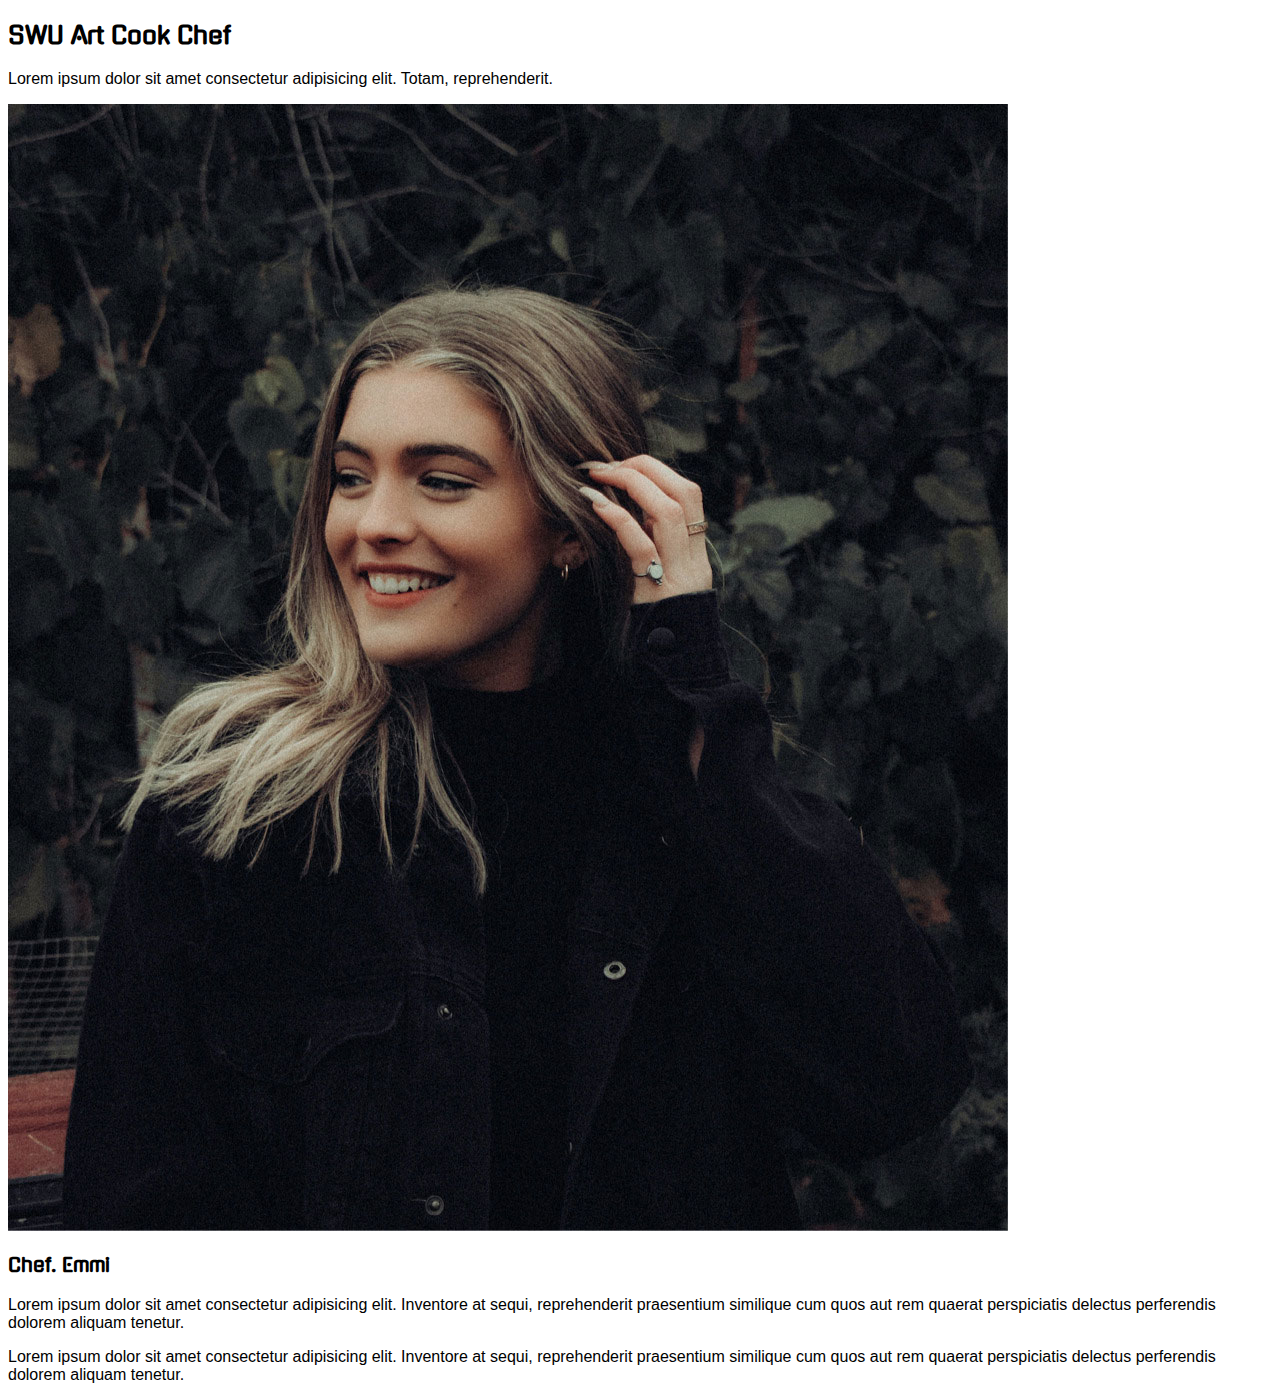
<file: chef.html>
<!doctype html>
<html lang="ko">
  <head>
    <meta charset="utf-8">
    <meta name="viewport" content="width=device-width, initial-scale=1">
    <title>쉐프소개</title>
    <link href="https://cdn.jsdelivr.net/npm/bootstrap@5.3.0-alpha3/dist/css/bootstrap.min.css" rel="stylesheet" integrity="sha384-KK94CHFLLe+nY2dmCWGMq91rCGa5gtU4mk92HdvYe+M/SXH301p5ILy+dN9+nJOZ" crossorigin="anonymous">

    <link rel="stylesheet" href="style.css">
    <link rel="preconnect" href="https://fonts.googleapis.com">
    <link href="https://fonts.googleapis.com/css2?family=Gugi&display=swap" rel="stylesheet">
  </head>
  <body>

    <!--쉐프소개영역시작-->
    <section class="container py-5" id="about-chef">
        <div class="text-center py-5">
            <h2 class="fw-bold">SWU Art Cook Chef</h2>
            <p class="lead text-muted">Lorem ipsum dolor sit amet consectetur adipisicing elit. Totam, reprehenderit.</p>
        </div>
        <div class="row justify-content-center align-items-center mb-5">
            <div class="col-md-5">
                <img src="images/chef.jpg" alt="쉐프 프로필 사진" 
                     class="img-fluid">

            </div>
            <div class="col-md-7 col-lg-5 px-lg-5">
                <h3 class="fw-bold mb-3">Chef. Emmi</h3>
                <p class="lh-lg">Lorem ipsum dolor sit amet consectetur adipisicing elit. Inventore at sequi, reprehenderit praesentium similique cum quos aut rem quaerat perspiciatis delectus perferendis dolorem aliquam tenetur.</p>
                <p class="lh-lg">Lorem ipsum dolor sit amet consectetur adipisicing elit. Inventore at sequi, reprehenderit praesentium similique cum quos aut rem quaerat perspiciatis delectus perferendis dolorem aliquam tenetur.</p>
            </div>
        </div>
    </section>
    <!--쉐프소개영역끝-->
    
    <script src="https://cdn.jsdelivr.net/npm/bootstrap@5.3.0-alpha3/dist/js/bootstrap.bundle.min.js" integrity="sha384-ENjdO4Dr2bkBIFxQpeoTz1HIcje39Wm4jDKdf19U8gI4ddQ3GYNS7NTKfAdVQSZe" crossorigin="anonymous"></script>
  </body>
</html>
</file>
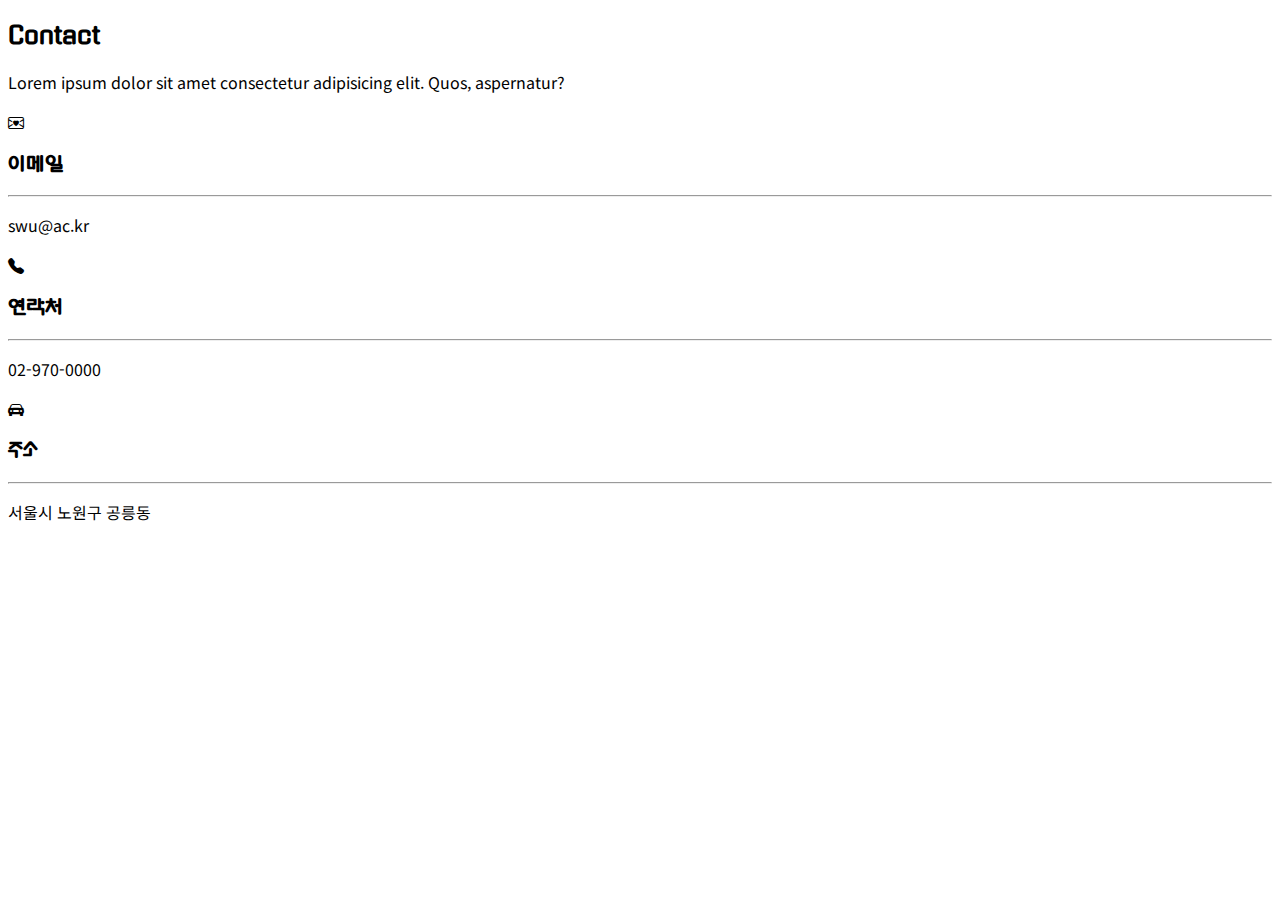
<file: contact.html>
<!doctype html>
<html lang="ko">
  <head>
    <!-- Required meta tags -->
    <meta charset="utf-8">
    <meta name="viewport" content="width=device-width, initial-scale=1">
    <title>SWU Art Cook</title>

    <!-- Bootstrap CDN -->
    <link href="https://cdn.jsdelivr.net/npm/bootstrap@5.0.2/dist/css/bootstrap.min.css" rel="stylesheet" integrity="sha384-EVSTQN3/azprG1Anm3QDgpJLIm9Nao0Yz1ztcQTwFspd3yD65VohhpuuCOmLASjC" crossorigin="anonymous">   
    <link rel="stylesheet" href="https://cdn.jsdelivr.net/npm/bootstrap-icons@1.10.3/font/bootstrap-icons.css">

    <!-- 스타일시트 -->
    <link rel="stylesheet" href="style.css">

    <!--구글폰트-->
    <link rel="preconnect" href="https://fonts.googleapis.com">
    <link rel="preconnect" href="https://fonts.gstatic.com" crossorigin>
    <link href="https://fonts.googleapis.com/css2?family=Gugi&family=Noto+Sans+KR:wght@400;700&display=swap" rel="stylesheet">
  </head>

  <body>

    <!--연락처 영역시작-->
    <section class=" container overflow-hidden text-center py-5" id="contact">
        <div class="py-5">
            <h2 class="fw-bold">Contact</h2>
            <p class="lead text-muted">Lorem ipsum dolor sit amet consectetur adipisicing elit. Quos, aspernatur?</p>
        </div>
        <div class="row py-5 gy-3">
            <div class="col-md-4">
                <div class="shadow p-4 border-bottom border-4 border-warning">
                    <i class="bi bi-envelope-heart fs-5 text-warning"></i>
                    <h3 class="fw-bold fs-5 py-2">이메일</h3>
                    <hr>
                    <p class="text-muted">swu@ac.kr</p>
                </div>
            </div>

            <div class="col-md-4">
                <div class="shadow p-4 border-bottom border-4 border-success">
                    <i class="bi bi-telephone-fill fs-5 text-success"></i>
                    <h3 class="fw-bold fs-5 py-2">연락처</h3>
                    <hr>
                    <p class="text-muted">02-970-0000</p>
                </div>
            </div>

            <div class="col-md-4">
                <div class="shadow p-4 border-bottom border-4 border-warning">
                    <i class="bi bi-car-front-fill fs-5 text-warning"></i>
                    <h3 class="fw-bold fs-5 py-2">주소</h3>
                    <hr>
                    <p class="text-muted">서울시 노원구 공릉동 </p>
                </div>
            </div>
        </div>
    </section>
    <!--연락처 영역끝-->
  

    <script src="https://cdn.jsdelivr.net/npm/bootstrap@5.0.2/dist/js/bootstrap.bundle.min.js" integrity="sha384-MrcW6ZMFYlzcLA8Nl+NtUVF0sA7MsXsP1UyJoMp4YLEuNSfAP+JcXn/tWtIaxVXM" crossorigin="anonymous"></script>

    
  </body>
</html>
</file>
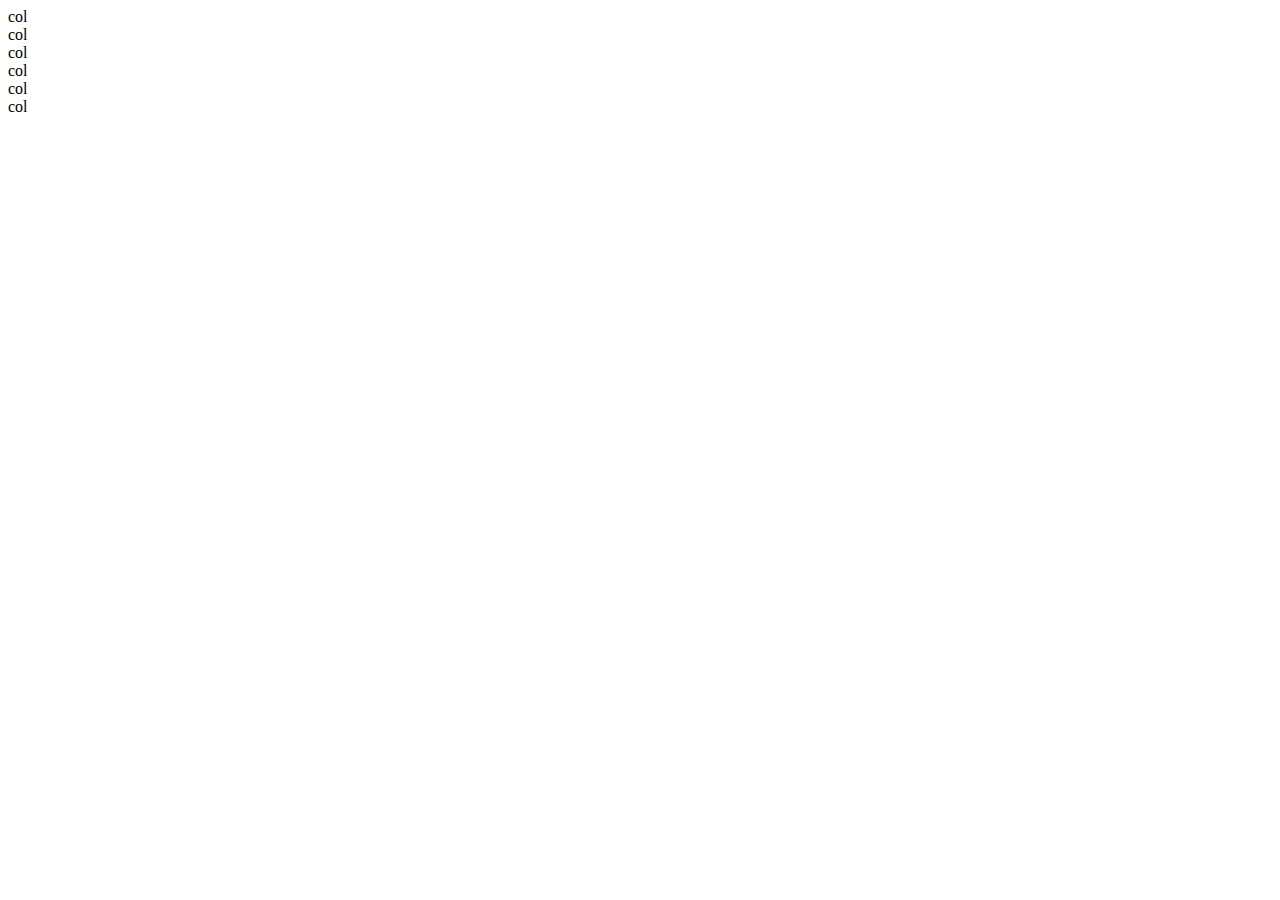
<file: gutter.html>
<!doctype html>
<html lang="ko">
  <head>
    <meta charset="utf-8">
    <meta name="viewport" content="width=device-width, initial-scale=1">
    <title>grid system</title>
    <link href="https://cdn.jsdelivr.net/npm/bootstrap@5.3.0-alpha3/dist/css/bootstrap.min.css" rel="stylesheet" integrity="sha384-KK94CHFLLe+nY2dmCWGMq91rCGa5gtU4mk92HdvYe+M/SXH301p5ILy+dN9+nJOZ" crossorigin="anonymous">
  </head>

  <body>
    <div class="container overflow-hidden border border-dark border-5">
        <div class="row bg-info g-5">
            <div class="col-6">
                <div class="bg-danger text-white p-3">col</div>
            </div>
            <div class="col-6">
                <div class="bg-danger text-white p-3">col</div>
            </div>
            <div class="col-6">
                <div class="bg-danger text-white p-3">col</div>
            </div>
            <div class="col-6">
                <div class="bg-danger text-white p-3">col</div>
            </div>
            <div class="col-6">
                <div class="bg-danger text-white p-3">col</div>
            </div>
            <div class="col-6">
                <div class="bg-danger text-white p-3">col</div>
            </div>
        </div>
    </div>


    <script src="https://cdn.jsdelivr.net/npm/bootstrap@5.3.0-alpha3/dist/js/bootstrap.bundle.min.js" integrity="sha384-ENjdO4Dr2bkBIFxQpeoTz1HIcje39Wm4jDKdf19U8gI4ddQ3GYNS7NTKfAdVQSZe" crossorigin="anonymous"></script>
  </body>
</html>
</file>
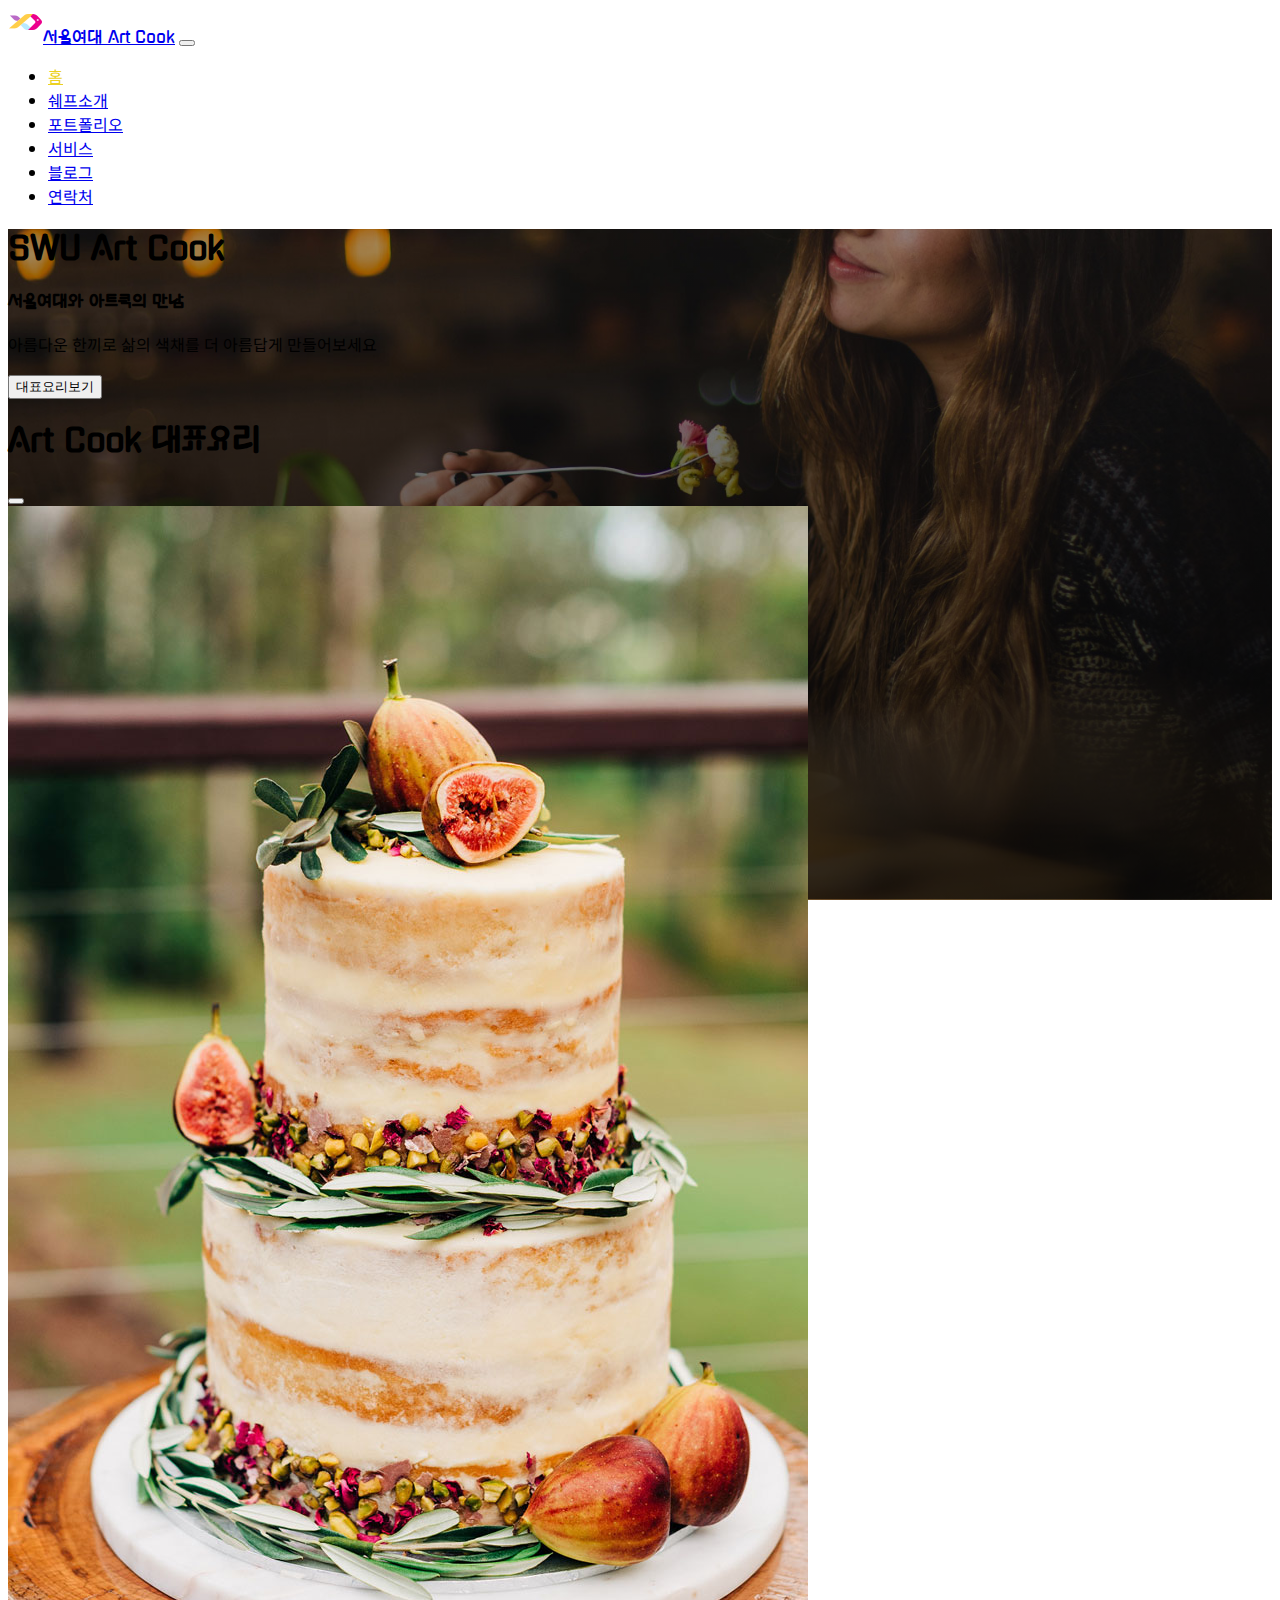
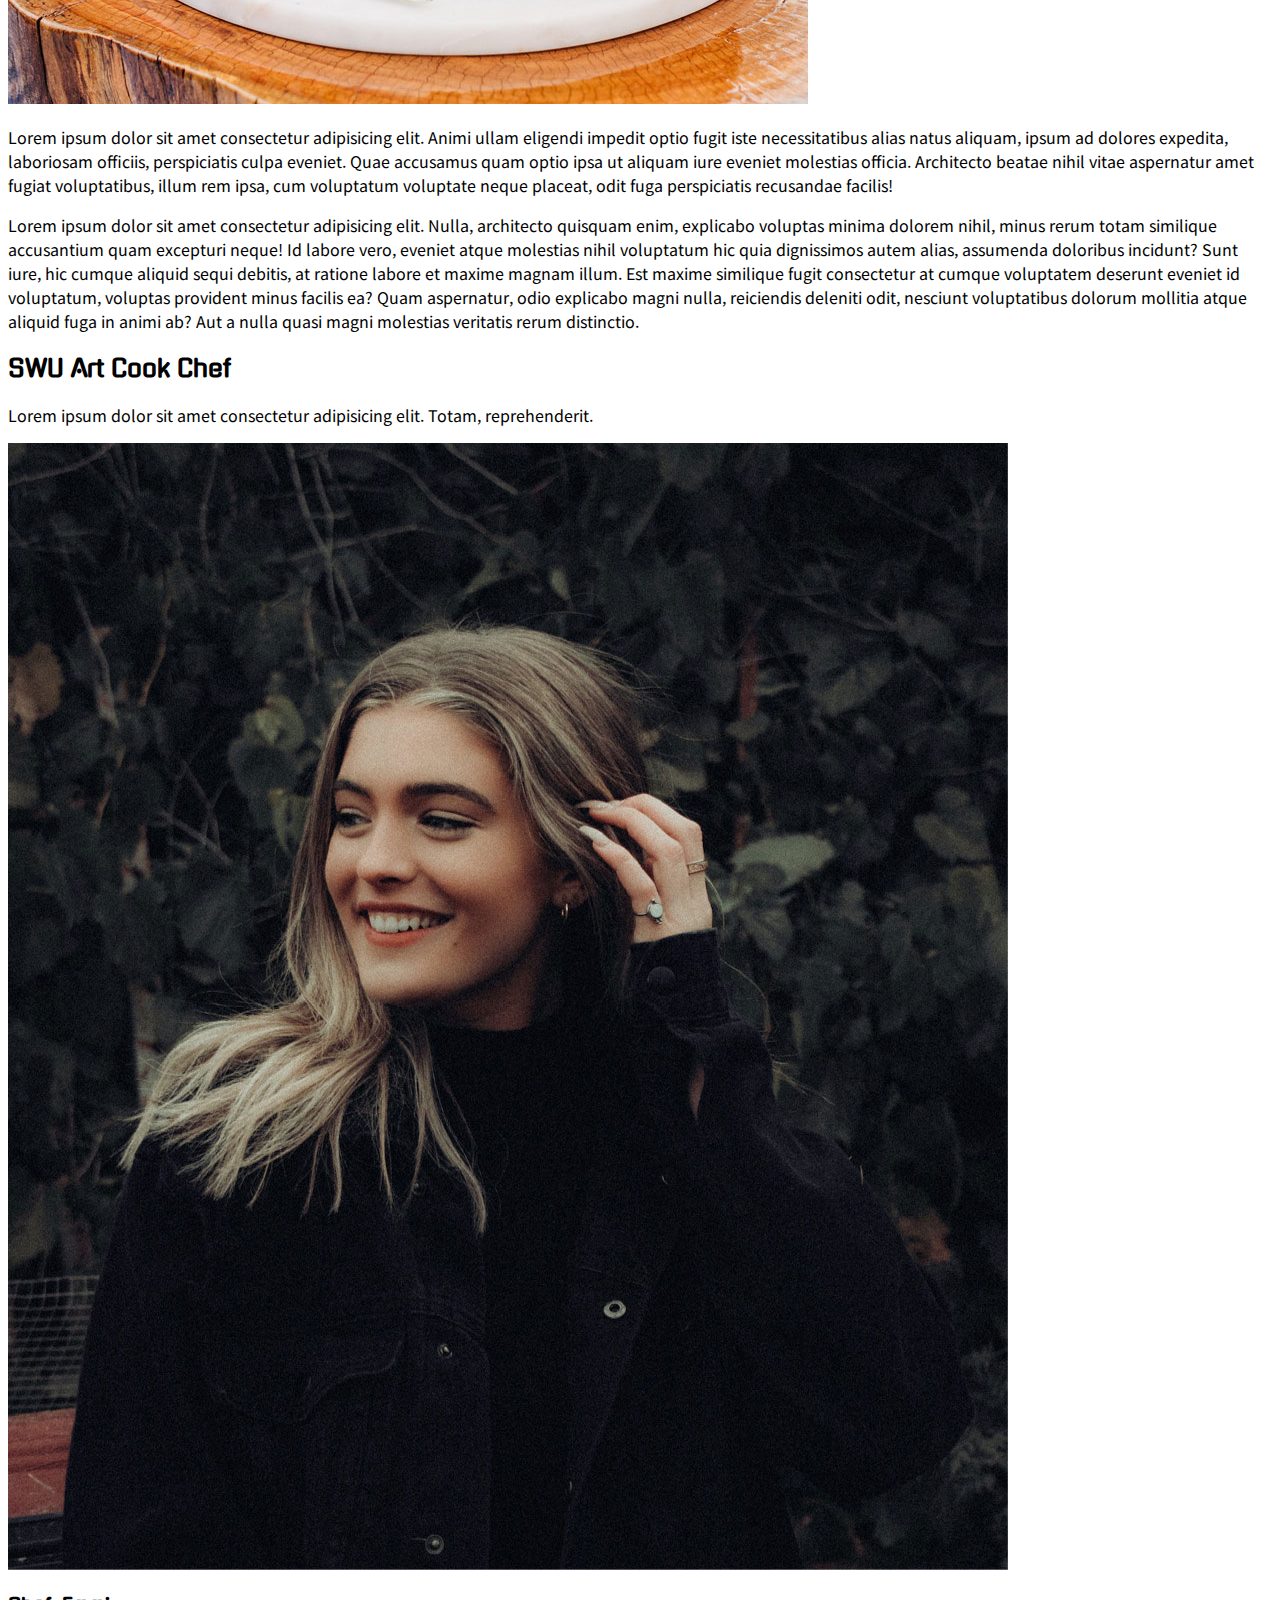
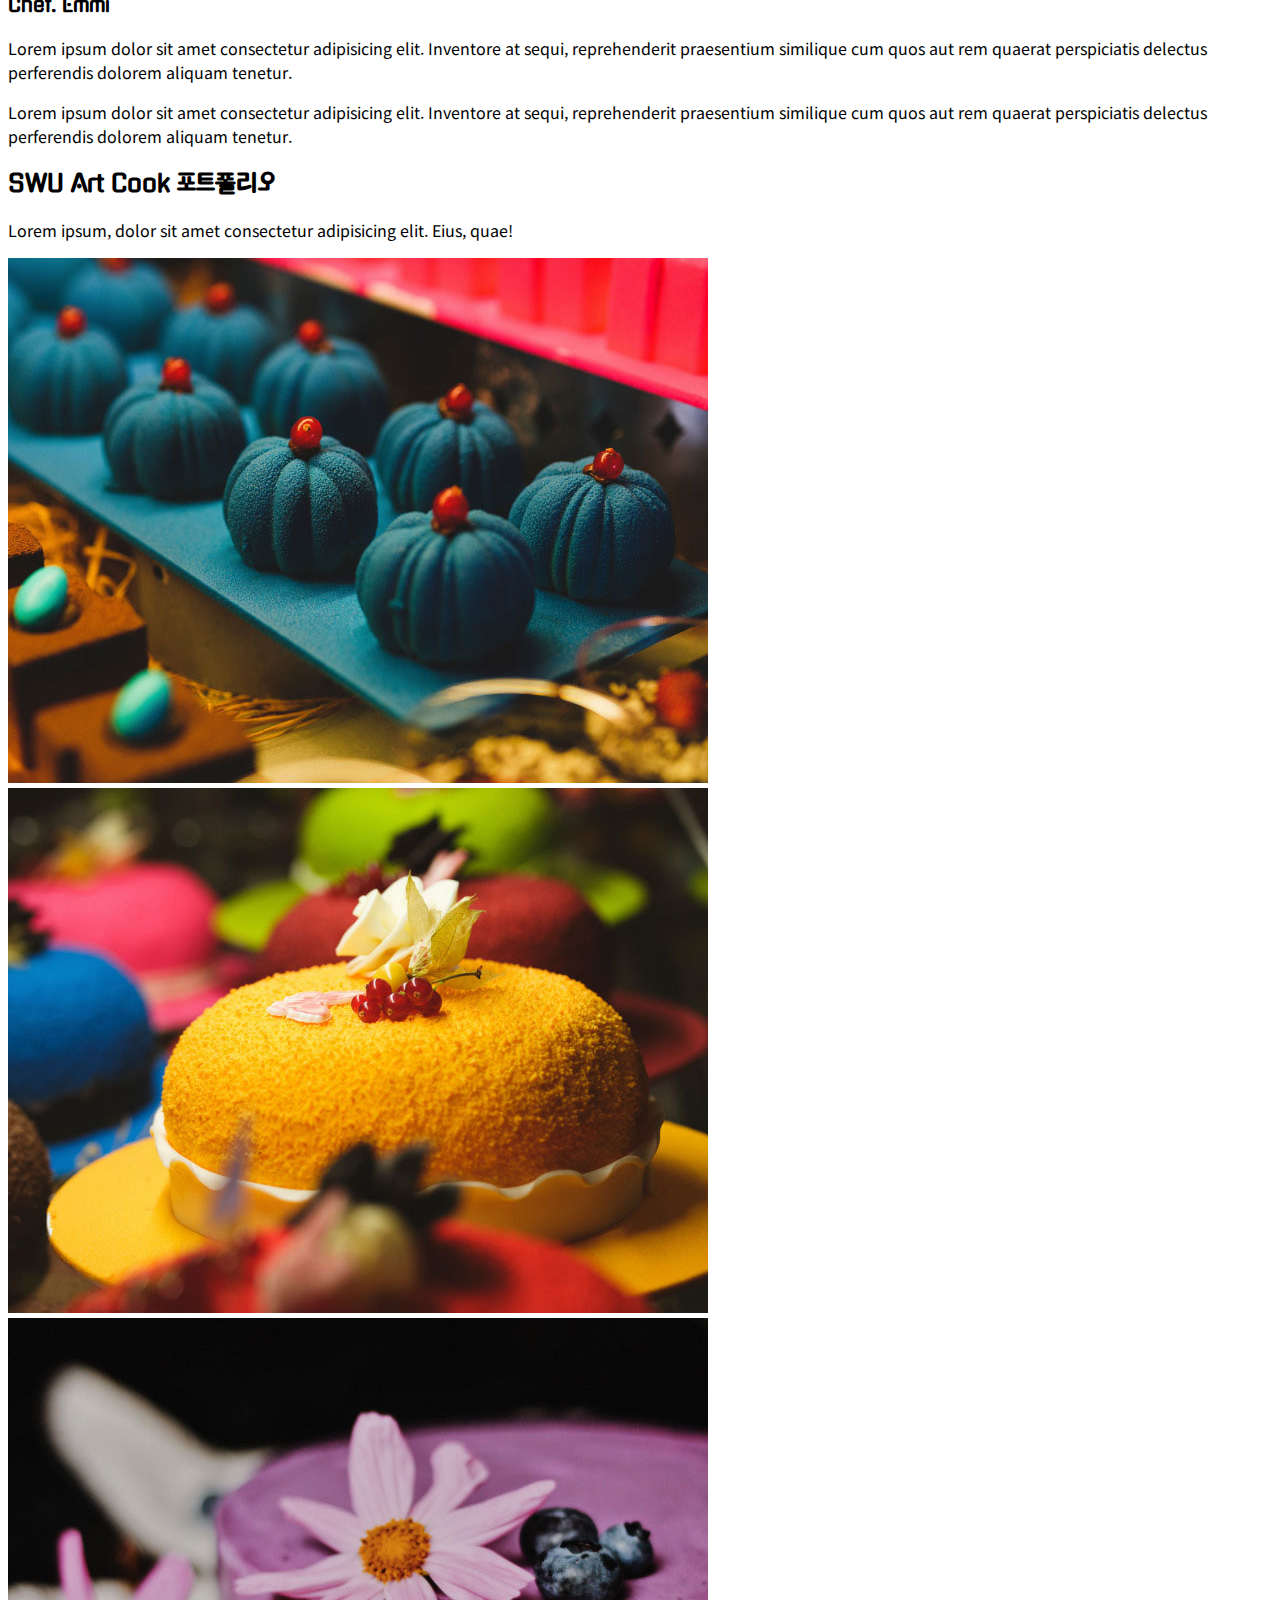
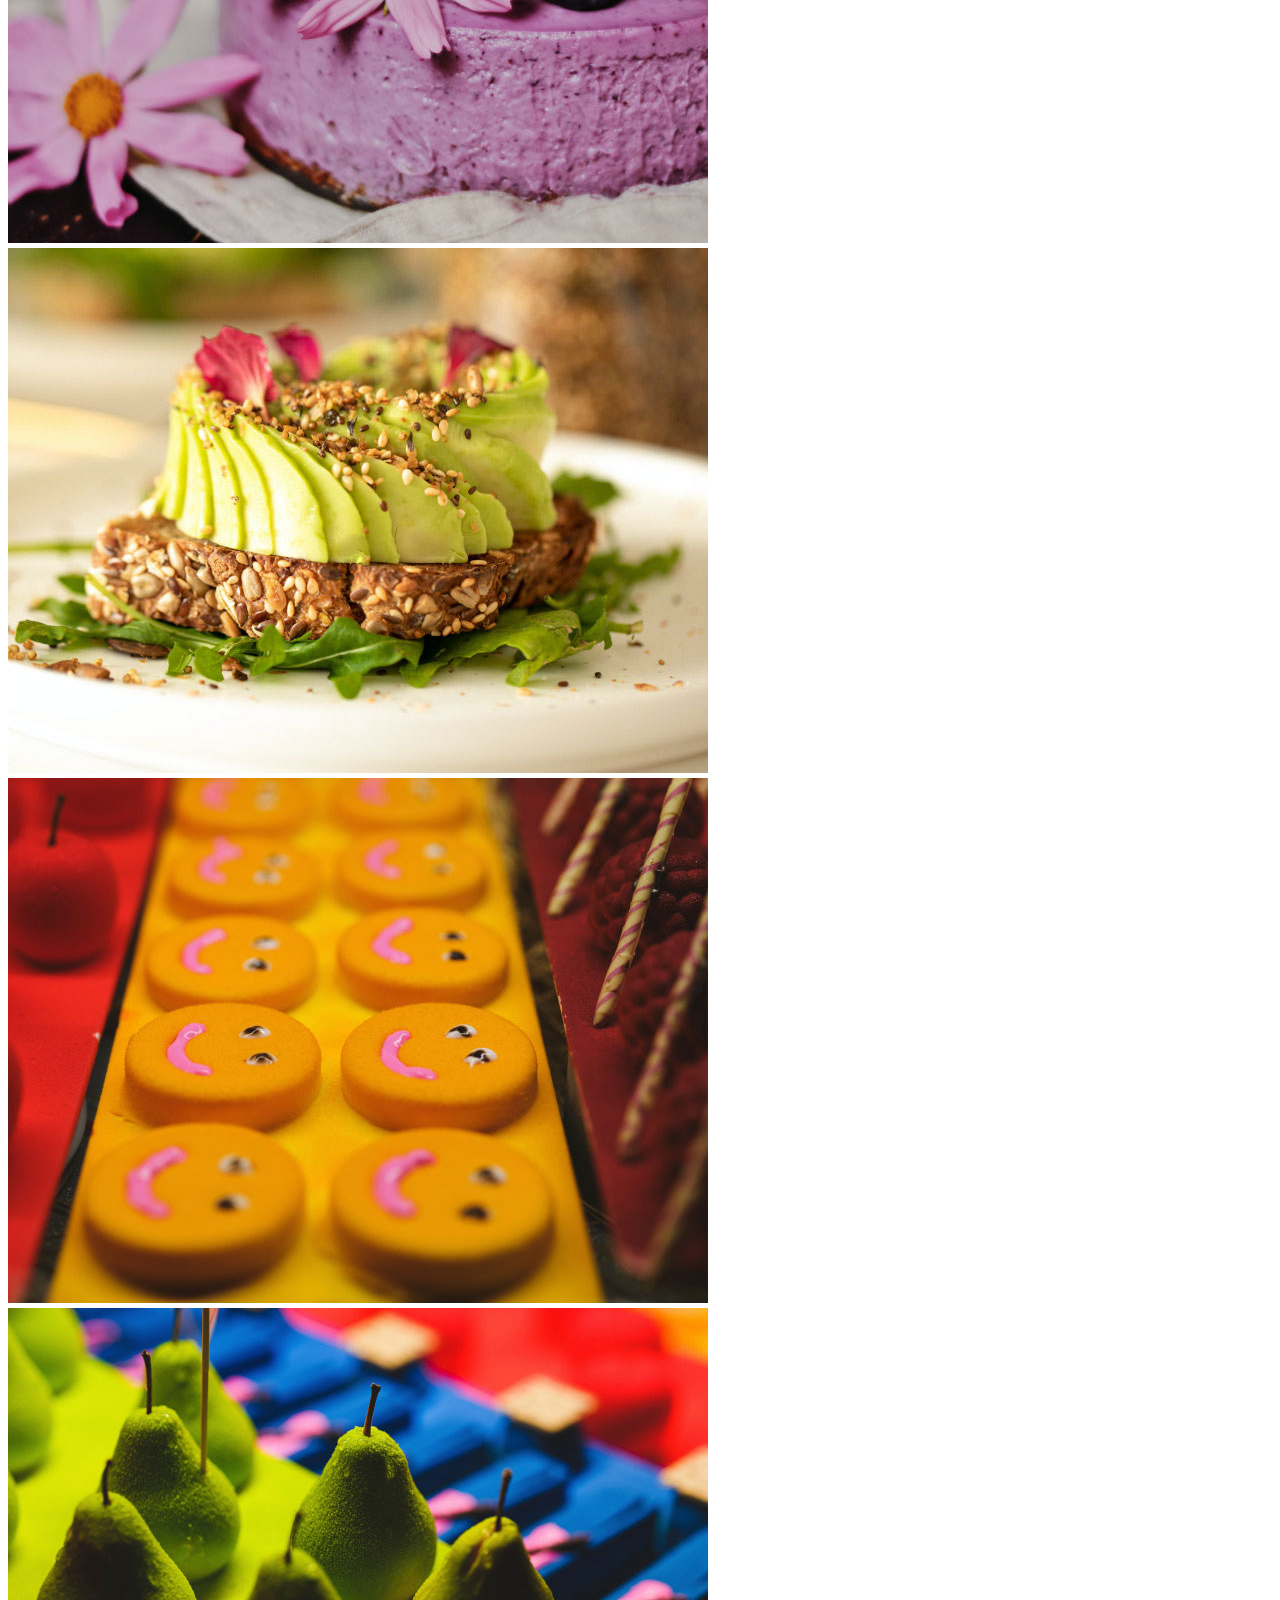
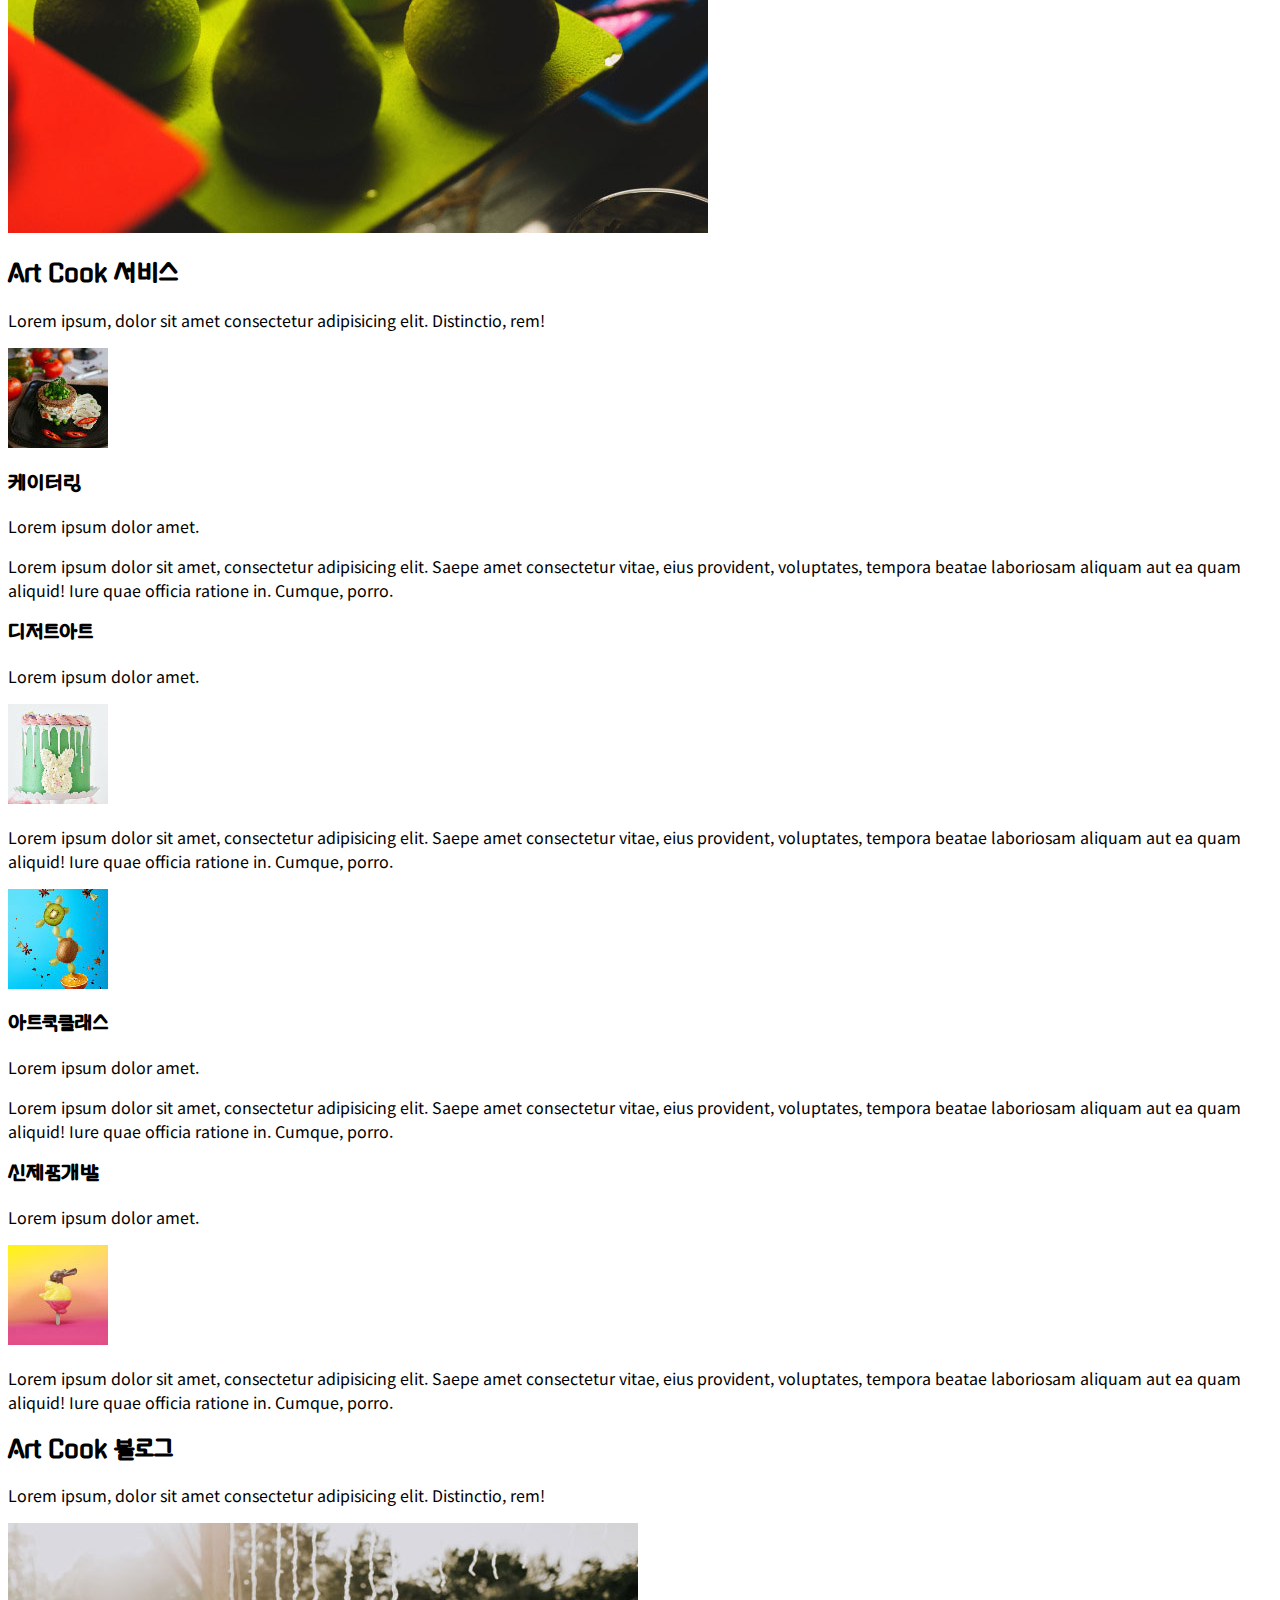
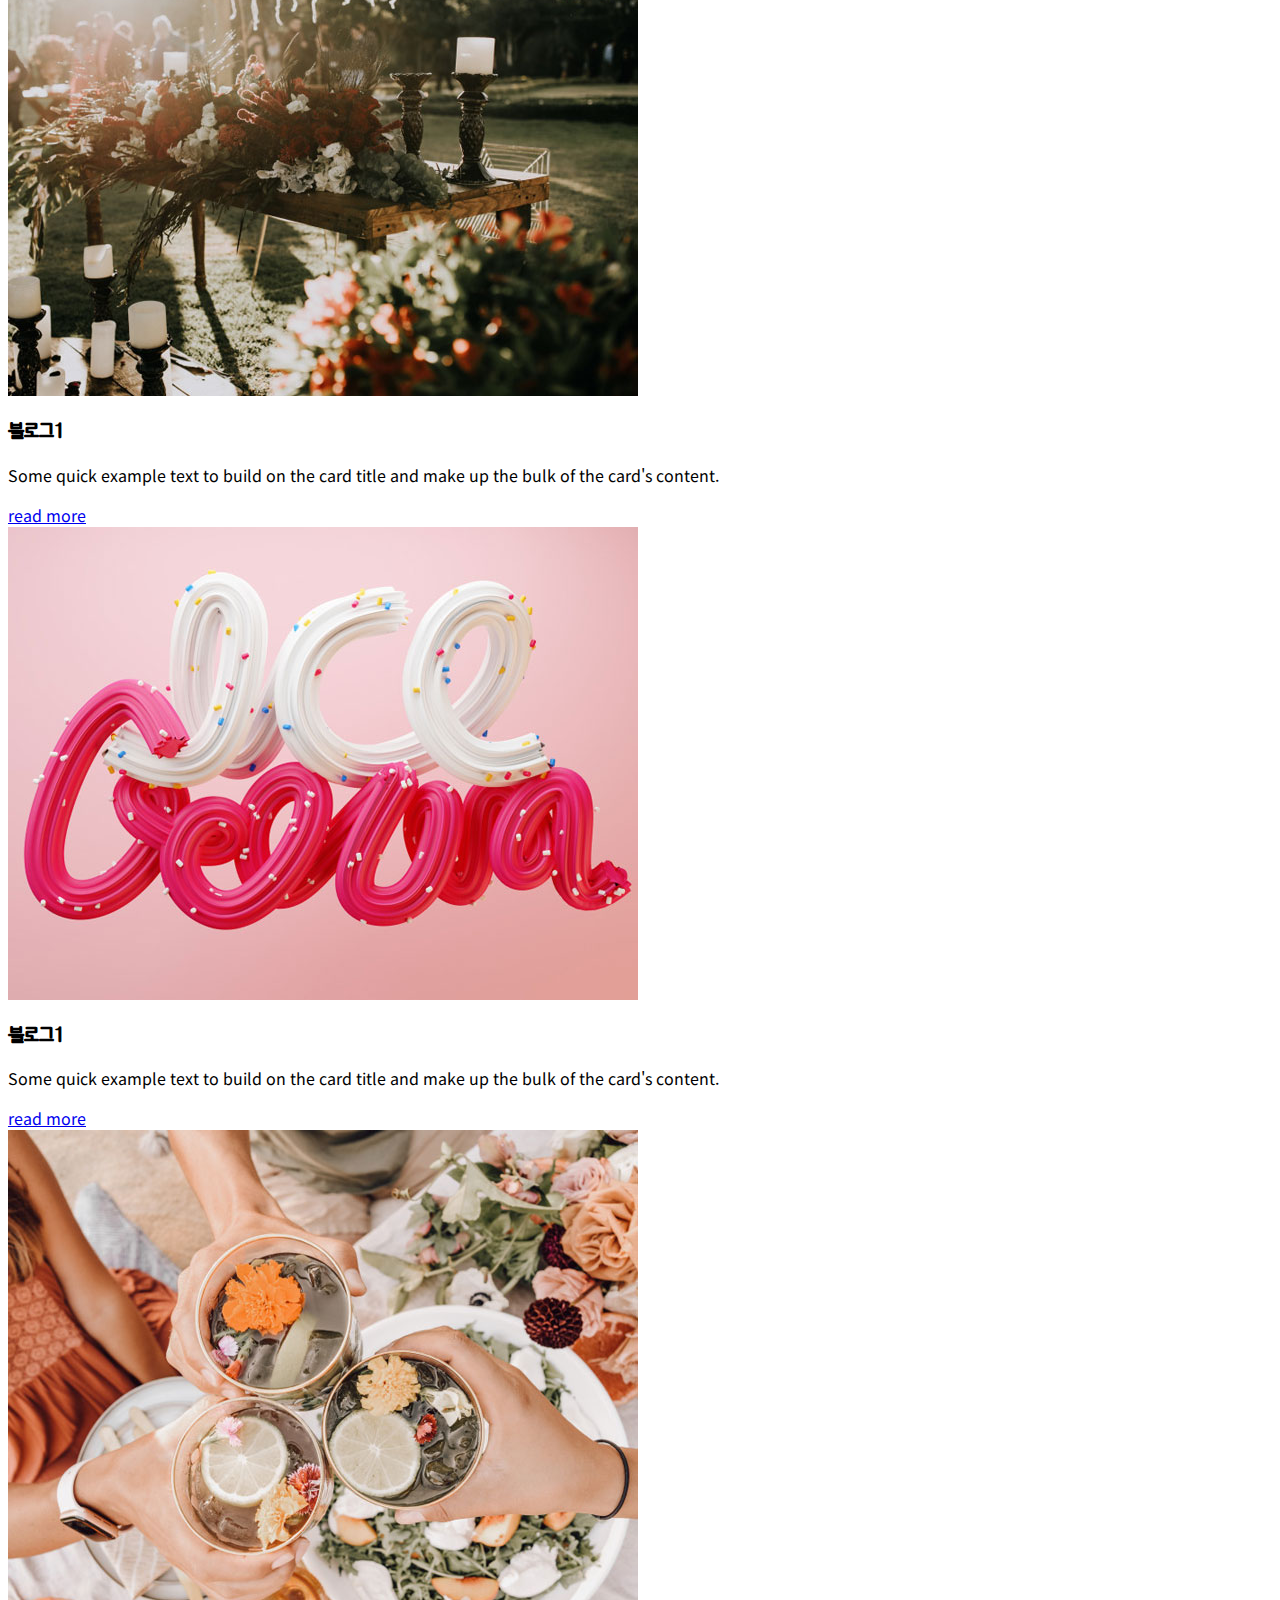
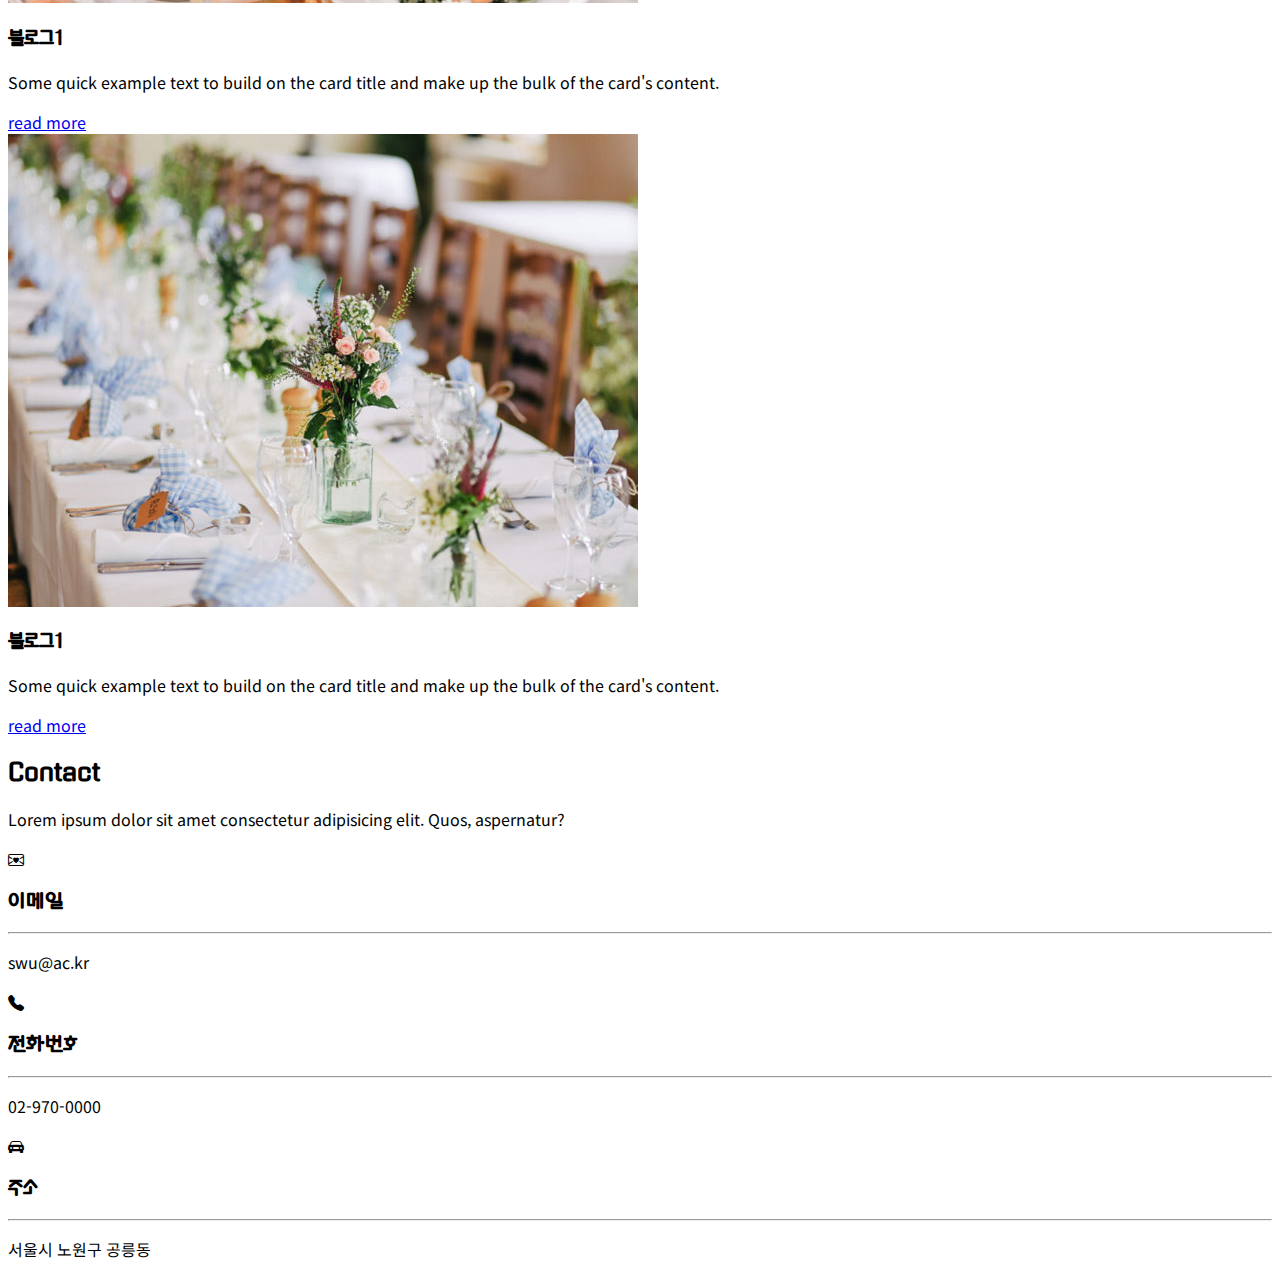
<file: merge.html>
<!doctype html>
<html lang="ko">
  <head>
    <!-- Required meta tags -->
    <meta charset="utf-8">
    <meta name="viewport" content="width=device-width, initial-scale=1">
    <title>SWU Art Cook</title>

    <!-- Bootstrap CDN -->
    <link href="https://cdn.jsdelivr.net/npm/bootstrap@5.0.2/dist/css/bootstrap.min.css" rel="stylesheet" integrity="sha384-EVSTQN3/azprG1Anm3QDgpJLIm9Nao0Yz1ztcQTwFspd3yD65VohhpuuCOmLASjC" crossorigin="anonymous">   
    <link rel="stylesheet" href="https://cdn.jsdelivr.net/npm/bootstrap-icons@1.10.3/font/bootstrap-icons.css">

    <!-- 스타일시트 -->
    <link rel="stylesheet" href="style.css">

    <!--구글폰트-->
    <link rel="preconnect" href="https://fonts.googleapis.com">
    <link rel="preconnect" href="https://fonts.gstatic.com" crossorigin>
    <link href="https://fonts.googleapis.com/css2?family=Gugi&family=Noto+Sans+KR:wght@400;700&display=swap" rel="stylesheet">
  </head>

  <body>
    <!-- 네비게이션 영역 시작 -->
    <nav class="navbar navbar-expand-lg bg-dark navbar-dark fixed-top bg-body-tertiary">
        <div class="container">
          <a class="navbar-brand gugi-font " href="#home">
            <img src="images/logo.png" alt="로고" class="navbar-brand">서울여대 Art Cook</a>
          <button class="navbar-toggler" type="button" data-bs-toggle="collapse" 
                  data-bs-target="#navbarNav" aria-controls="navbarNav" aria-expanded="false" 
                aria-label="Toggle navigation">
            <span class="navbar-toggler-icon"></span>
          </button>
          <div class="collapse navbar-collapse" id="navbarNav">
            <ul class="navbar-nav ms-auto my-2">
              <li class="nav-item">
                <a class="nav-link active" aria-current="page" href="#home">홈</a>
              </li>
              <li class="nav-item"><a class="nav-link" href="#about-chef">쉐프소개</a></li>
              <li class="nav-item"><a class="nav-link" href="#portfolio">포트폴리오</a></li>
              <li class="nav-item"><a class="nav-link" href="#service">서비스</a></li>
              <li class="nav-item"><a class="nav-link" href="#blog">블로그</a></li>
              <li class="nav-item"><a class="nav-link" href="#contact">연락처</a></li>
            </ul>
          </div>
        </div>
    </nav>
      <!-- 네비게이션 영역 끝 -->

    
    <!--헤더영역시작-->
    <header id="home" class="d-flex flex-column justify-content-center align-items-center text-white vh-100 ">

        <h1 class="display-3 fw-bold mb-5">SWU Art Cook</h1>
        <h4 class="fs-2 mb-3">서울여대와 아트쿡의 만남</h4>
        <p class="lead mb-5">아름다운 한끼로 삶의 색채를 더 아름답게 만들어보세요</p>

        <!-- Button trigger modal -->
        <button type="button" class="btn btn-outline-warning rounded-pill px-4" data-bs-toggle="modal" data-bs-target="#headerModal">
           대표요리보기
        </button>
        
        <!-- Modal -->
        <div class="modal fade text-dark" id="headerModal" tabindex="-1" aria-labelledby="headerModalTitle" aria-hidden="true">
            <div class="modal-dialog modal-sm modal-dialog-scrollable">
                <div class="modal-content">
                    <div class="modal-header">
                        <h1 class="modal-title fs-5" id="headerModalTitle">Art Cook 대표요리</h1>
                        <button type="button" class="btn-close" data-bs-dismiss="modal" aria-label="Close"></button>
                    </div>
                    <div class="modal-body">
                        <img src="images/bestmenu.jpg" alt="대표요리 이미지" class="img-fluid">
                        <p class="text-muted">Lorem ipsum dolor sit amet consectetur adipisicing elit. Animi ullam eligendi impedit optio fugit iste necessitatibus alias natus aliquam, ipsum ad dolores expedita, laboriosam officiis, perspiciatis culpa eveniet. Quae accusamus quam optio ipsa ut aliquam iure eveniet molestias officia. Architecto beatae nihil vitae aspernatur amet fugiat voluptatibus, illum rem ipsa, cum voluptatum voluptate neque placeat, odit fuga perspiciatis recusandae facilis!</p>
                        <p class="text-muted">Lorem ipsum dolor sit amet consectetur adipisicing elit. Nulla, architecto
                            quisquam enim, explicabo voluptas minima dolorem nihil, minus rerum totam similique
                            accusantium quam excepturi neque! Id labore vero, eveniet atque molestias nihil voluptatum
                            hic quia dignissimos autem alias, assumenda doloribus incidunt? Sunt iure, hic cumque
                            aliquid sequi debitis, at ratione labore et maxime magnam illum. Est maxime similique fugit
                            consectetur at cumque voluptatem deserunt eveniet id voluptatum, voluptas provident minus
                            facilis ea? Quam aspernatur, odio explicabo magni nulla, reiciendis deleniti odit, nesciunt
                            voluptatibus dolorum mollitia atque aliquid fuga in animi ab? Aut a nulla quasi magni
                            molestias veritatis rerum distinctio.</p>
                    </div>               
                </div>
            </div>
        </div>   
    </header>
    <!--헤더영역 끝-->

    <!--쉐프소개영역시작-->
    <section class="container py-5" id="about-chef">
        <div class="text-center py-5">
            <h2 class="fw-bold">SWU Art Cook Chef</h2>
            <p class="lead text-muted">Lorem ipsum dolor sit amet consectetur adipisicing elit. Totam, reprehenderit.</p>
        </div>
        <div class="row justify-content-center align-items-center mb-5">
            <div class="col-md-5">
                <img src="images/chef.jpg" alt="쉐프 프로필 사진" 
                    class="img-fluid">

            </div>
            <div class="col-md-7 col-lg-5 px-lg-5">
                <h3 class="fw-bold mb-3">Chef. Emmi</h3>
                <p class="lh-lg">Lorem ipsum dolor sit amet consectetur adipisicing elit. Inventore at sequi, reprehenderit praesentium similique cum quos aut rem quaerat perspiciatis delectus perferendis dolorem aliquam tenetur.</p>
                <p class="lh-lg">Lorem ipsum dolor sit amet consectetur adipisicing elit. Inventore at sequi, reprehenderit praesentium similique cum quos aut rem quaerat perspiciatis delectus perferendis dolorem aliquam tenetur.</p>
            </div>
        </div>
    </section>
    <!--쉐프소개영역끝-->

    <!--포트폴리오영역시작-->
    <section class="bg-dark py-5" id="portfolio">
        <div class="container overflow-hidden">
            <div class="text-center text-white py5">
                <h2 class="fw-bold mb-3">SWU Art Cook 포트폴리오</h2>
                <p>Lorem ipsum, dolor sit amet consectetur adipisicing elit. Eius, quae!</p>
            </div>
       
            <div class="row pb-5 g-4">
                <div class="col-sm-6 col-lg-4">
                    <img src="images/portfolio1.jpg" alt="포트폴리오1" class="img-fluid img-thumbnail">
                </div>
                <div class="col-sm-6 col-lg-4">
                    <img src="images/portfolio2.jpg" alt="포트폴리오2" class="img-fluid img-thumbnail">
                </div>
                <div class="col-sm-6 col-lg-4">
                    <img src="images/portfolio3.jpg" alt="포트폴리오3" class="img-fluid img-thumbnail">
                </div>
                <div class="col-sm-6 col-lg-4">
                    <img src="images/portfolio4.jpg" alt="포트폴리오4" class="img-fluid img-thumbnail">
                </div>
                <div class="col-sm-6 col-lg-4">
                    <img src="images/portfolio5.jpg" alt="포트폴리오5" class="img-fluid img-thumbnail">
                </div>
                <div class="col-sm-6 col-lg-4">
                    <img src="images/portfolio6.jpg" alt="포트폴리오6" class="img-fluid img-thumbnail">
                </div>

            </div>
        </div>
        
    </section>
    <!--포트폴리오영역끝-->


    <!-- 서비스섹션시작 -->
    <section class="container py-5 overflow-hidden" id = "service">
        <div class="text-center py-5">
             <h2 class="fw-bold mb-3">Art Cook 서비스</h2>
             <p class="lead text-muted">Lorem ipsum, dolor sit amet consectetur adipisicing elit. Distinctio, rem!</p>
        </div>
        <div class="row mb-5 g-4">
         <div class="col-md-6">
             <div class="card-hover shadow rounded p-4">
                 <div class="d-flex align-items-center p-3">
                     <img src="images/service1.jpg" alt="서비스1 이미지" class="rounded-circle">
                     <div class="ms-3">
                         <h3 class="fw-bold">케이터링</h3>
                         <p class="text-muted">Lorem ipsum dolor amet.</p>
                     </div>
                 </div>
                 <p>Lorem ipsum dolor sit amet, consectetur adipisicing elit. Saepe amet consectetur vitae, eius provident, voluptates, tempora beatae laboriosam aliquam aut ea quam aliquid! Iure quae officia ratione in. Cumque, porro.</p>
             </div>
         </div>
 
         <div class="col-md-6">
             <div class="card-hover shadow rounded p-4">
                 <div class="d-flex justify-content-end align-items-center p-3">
                     <div class="me-3 text-end">
                         <h3 class="fw-bold">디저트아트</h3>
                         <p class="text-muted">Lorem ipsum dolor amet.</p>
                     </div>
                     <img src="images/service2.jpg" alt="서비스2 이미지" class="rounded-circle">
                 </div>
                 <p>Lorem ipsum dolor sit amet, consectetur adipisicing elit. Saepe amet consectetur vitae, eius provident, voluptates, tempora beatae laboriosam aliquam aut ea quam aliquid! Iure quae officia ratione in. Cumque, porro.</p>
             </div>
         </div>
 
         <div class="col-md-6">
             <div class="card-hover shadow rounded p-4">
                 <div class="d-flex align-items-center p-3">
                     <img src="images/service3.jpg" alt="서비스3 이미지" class="rounded-circle">
                     <div class="ms-3">
                         <h3 class="fw-bold">아트쿡클래스</h3>
                         <p class="text-muted">Lorem ipsum dolor amet.</p>
                     </div>
                 </div>
                 <p>Lorem ipsum dolor sit amet, consectetur adipisicing elit. Saepe amet consectetur vitae, eius provident, voluptates, tempora beatae laboriosam aliquam aut ea quam aliquid! Iure quae officia ratione in. Cumque, porro.</p>
             </div>
         </div>
 
         <div class="col-md-6">
             <div class="card-hover shadow rounded p-4">
                 <div class="d-flex justify-content-end align-items-center p-3">
                     <div class="me-3 text-end">
                         <h3 class="fw-bold">신제품개발</h3>
                         <p class="text-muted">Lorem ipsum dolor amet.</p>
                     </div>
                     <img src="images/service4.jpg" alt="서비스4 이미지" class="rounded-circle">
                 </div>
                 <p>Lorem ipsum dolor sit amet, consectetur adipisicing elit. Saepe amet consectetur vitae, eius provident, voluptates, tempora beatae laboriosam aliquam aut ea quam aliquid! Iure quae officia ratione in. Cumque, porro.</p>
             </div>
         </div>
        </div>
     </section>
     <!-- 서비스섹션끝 -->

     
    <!-- 블로그섹션시작 -->
    <section class="container overflow-hidden py-5"  id="blog">
        <div class="text-center py-5">
             <h2 class="fw-bold mb-3">Art Cook 블로그</h2>
             <p class="lead text-muted">Lorem ipsum, dolor sit amet consectetur adipisicing elit. Distinctio, rem!</p>
        </div>
 
        <div class="row pb-5 gy-4">
             <div class="col-sm-6 col-lg-3">
                 <div class="card">
                     <img src="images/blog1.jpg" class="card-img-top" alt="블로그 이미지1">
                     <div class="card-body text-center">
                         <h3 class="card-title fs-4">블로그1</h3>
                         <p class="card-text">Some quick example text to build on the card title and make up the bulk of the card's content.</p>
                         <a href="#" class="btn btn-warning btn-sm">read more</a>
                     </div>
                 </div>
             </div>
             <div class="col-sm-6 col-lg-3">
                 <div class="card">
                     <img src="images/blog2.jpg" class="card-img-top" alt="블로그 이미지2">
                     <div class="card-body text-center">
                         <h3 class="card-title fs-4">블로그1</h3>
                         <p class="card-text">Some quick example text to build on the card title and make up the bulk of the card's content.</p>
                         <a href="#" class="btn btn-warning btn-sm">read more</a>
                     </div>
                 </div>
             </div>
             <div class="col-sm-6 col-lg-3">
                 <div class="card">
                     <img src="images/blog3.jpg" class="card-img-top" alt="블로그 이미지3">
                     <div class="card-body text-center">
                         <h3 class="card-title fs-4">블로그1</h3>
                         <p class="card-text">Some quick example text to build on the card title and make up the bulk of the card's content.</p>
                         <a href="#" class="btn btn-warning btn-sm">read more</a>
                     </div>
                 </div>
             </div>
             <div class="col-sm-6 col-lg-3">
                 <div class="card">
                     <img src="images/blog4.jpg" class="card-img-top" alt="블로그 이미지4">
                     <div class="card-body text-center">
                         <h3 class="card-title fs-4">블로그1</h3>
                         <p class="card-text">Some quick example text to build on the card title and make up the bulk of the card's content.</p>
                         <a href="#" class="btn btn-warning btn-sm">read more</a>
                     </div>
                 </div>
             </div>
        </div>
     </section>
     <!-- 블로그섹션끝 -->

     <!--연락처 영역시작-->
    <section class=" container overflow-hidden text-center py-5" id="contact">
        <div class="py-5">
            <h2 class="fw-bold">Contact</h2>
            <p class="lead text-muted">Lorem ipsum dolor sit amet consectetur adipisicing elit. Quos, aspernatur?</p>
        </div>
        <div class="row py-5 gy-3">
            <div class="col-md-4">
                <div class="shadow p-4 border-bottom border-4 border-warning">
                    <i class="bi bi-envelope-heart fs-5 text-warning"></i>
                    <h3 class="fw-bold fs-5 py-2">이메일</h3>
                    <hr>
                    <p class="text-muted">swu@ac.kr</p>
                </div>
            </div>

            <div class="col-md-4">
                <div class="shadow p-4 border-bottom border-4 border-success">
                    <i class="bi bi-telephone-fill fs-5 text-success"></i>
                    <h3 class="fw-bold fs-5 py-2">전화번호</h3>
                    <hr>
                    <p class="text-muted">02-970-0000</p>
                </div>
            </div>

            <div class="col-md-4">
                <div class="shadow p-4 border-bottom border-4 border-warning">
                    <i class="bi bi-car-front-fill fs-5 text-warning"></i>
                    <h3 class="fw-bold fs-5 py-2">주소</h3>
                    <hr>
                    <p class="text-muted">서울시 노원구 공릉동</p>
                </div>
            </div>
        </div>
    </section>
    <!--연락처 영역끝-->
  

    <script src="https://cdn.jsdelivr.net/npm/bootstrap@5.0.2/dist/js/bootstrap.bundle.min.js" integrity="sha384-MrcW6ZMFYlzcLA8Nl+NtUVF0sA7MsXsP1UyJoMp4YLEuNSfAP+JcXn/tWtIaxVXM" crossorigin="anonymous"></script>

    
  </body>
</html>
</file>
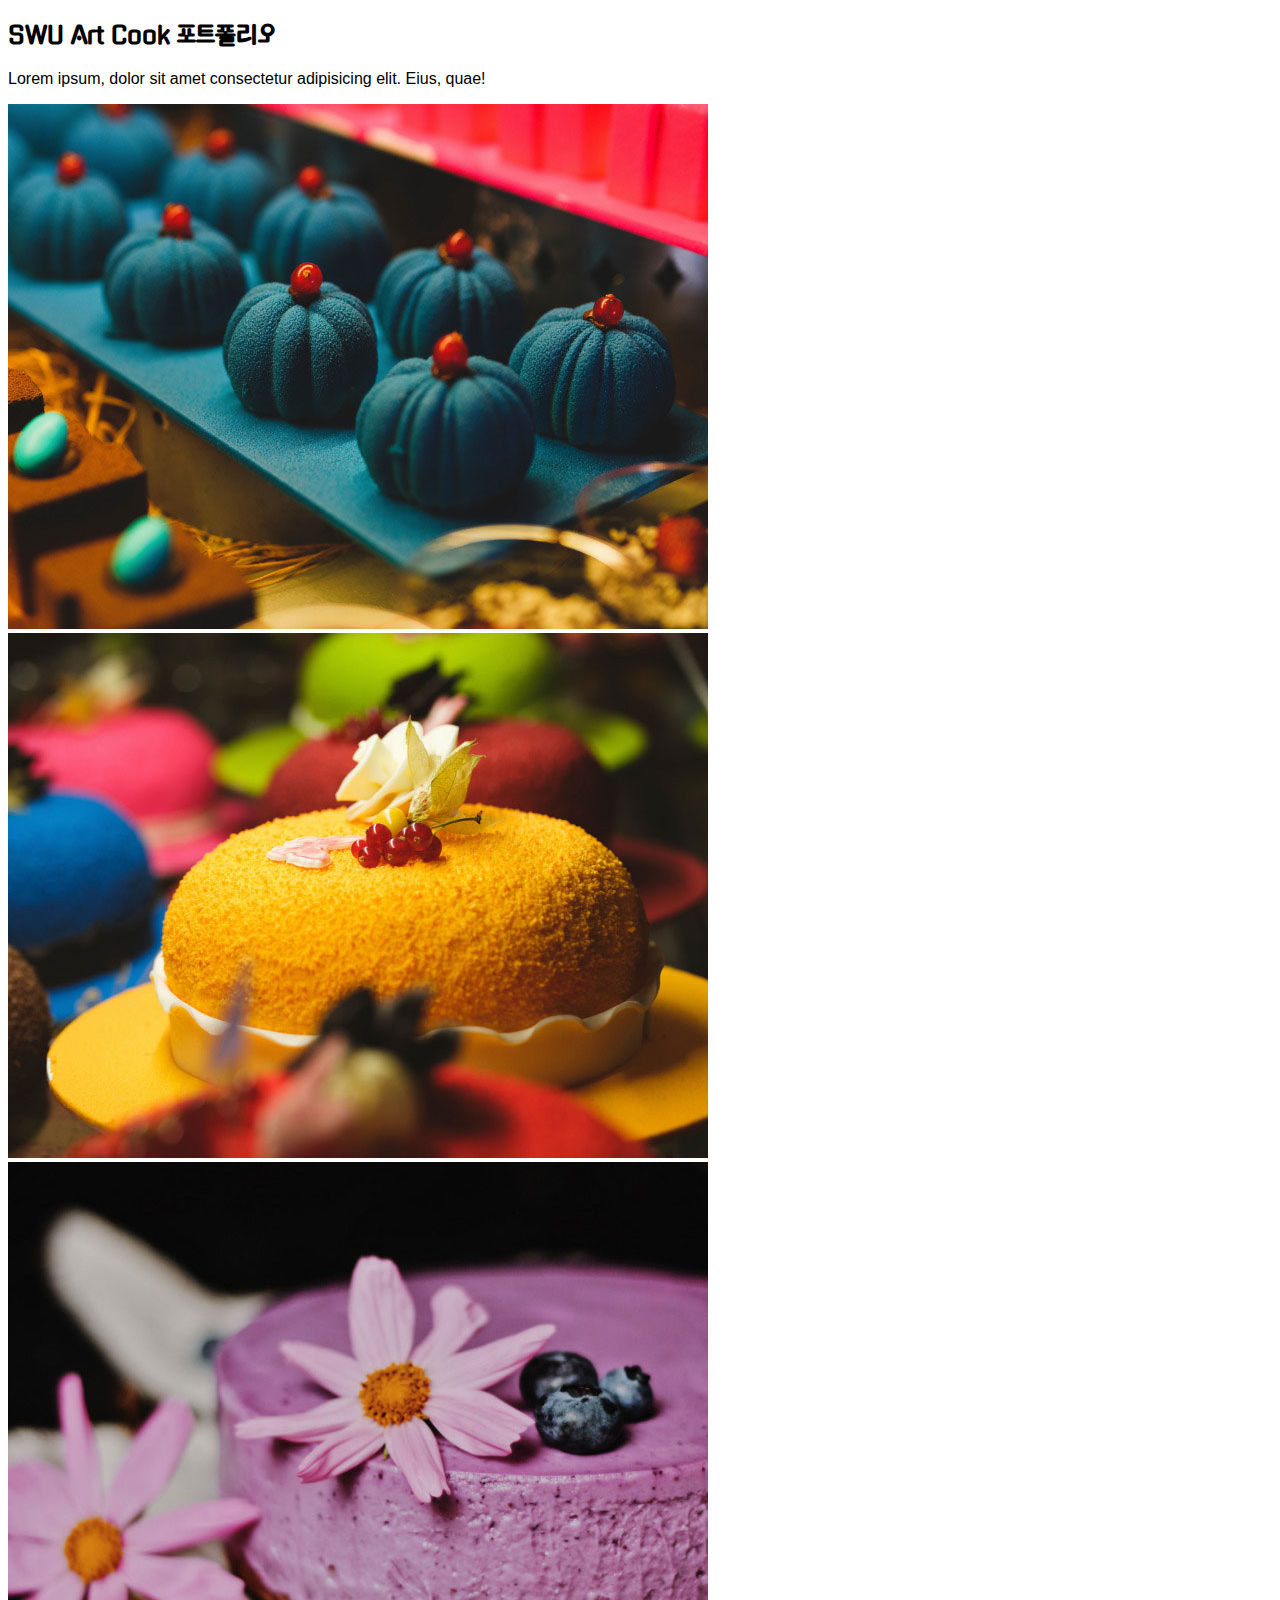
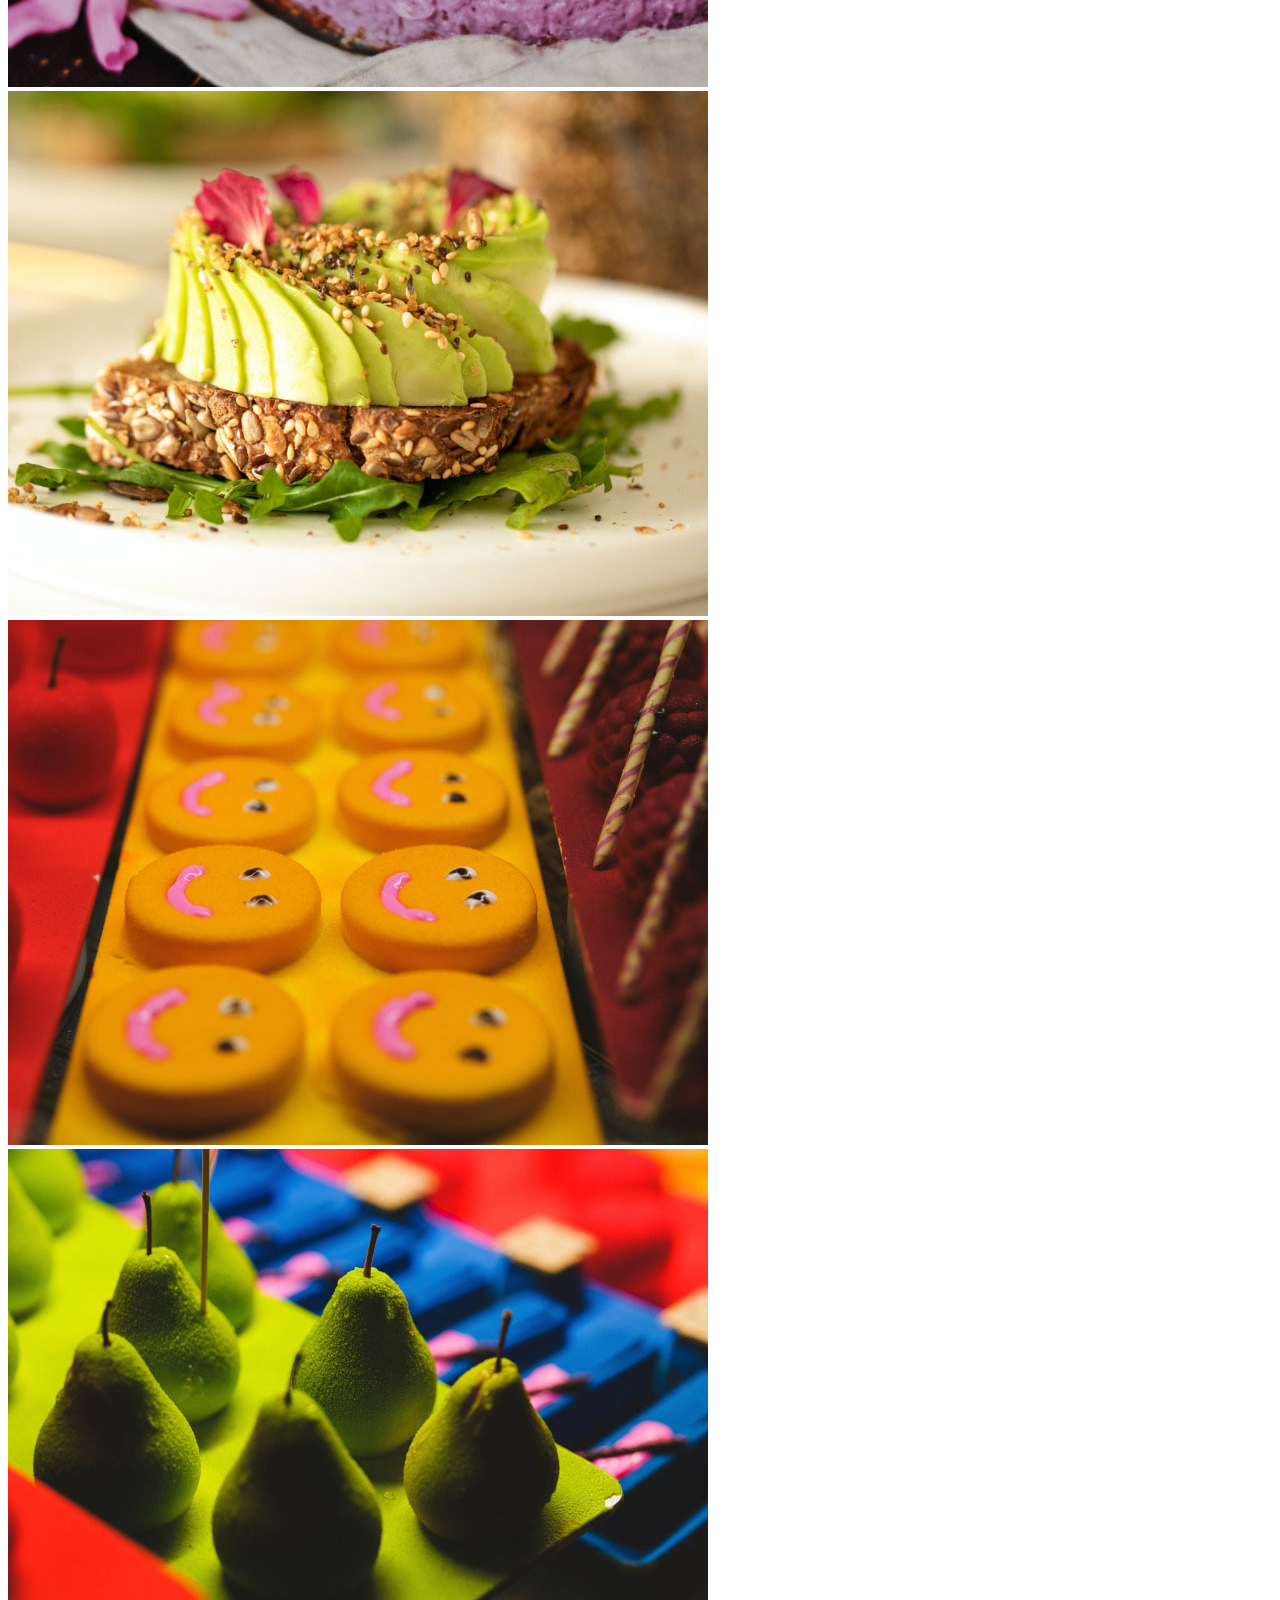
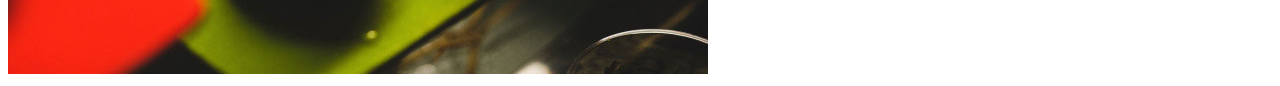
<file: portfolio.html>
<!doctype html>
<html lang="ko">
  <head>
    <meta charset="utf-8">
    <meta name="viewport" content="width=device-width, initial-scale=1">
    <title>포트폴리오</title>
    <link href="https://cdn.jsdelivr.net/npm/bootstrap@5.3.0-alpha3/dist/css/bootstrap.min.css" rel="stylesheet" integrity="sha384-KK94CHFLLe+nY2dmCWGMq91rCGa5gtU4mk92HdvYe+M/SXH301p5ILy+dN9+nJOZ" crossorigin="anonymous">

    <link rel="stylesheet" href="style.css">
    <link rel="preconnect" href="https://fonts.googleapis.com">
    <link href="https://fonts.googleapis.com/css2?family=Gugi&display=swap" rel="stylesheet">
  </head>
  <body>

    <!--포트폴리오영역시작-->
    <section class="bg-dark py-5" id="portfolio">
        <div class="container overflow-hidden">
            <div class="text-center text-white py5">
                <h2 class="fw-bold mb-3">SWU Art Cook 포트폴리오</h2>
                <p>Lorem ipsum, dolor sit amet consectetur adipisicing elit. Eius, quae!</p>
            </div>
       
            <div class="row pb-5 g-4">
                <div class="col-sm-6 col-lg-4">
                    <img src="images/portfolio1.jpg" alt="포트폴리오1" class="img-fluid img-thumbnail">
                </div>
                <div class="col-sm-6 col-lg-4">
                    <img src="images/portfolio2.jpg" alt="포트폴리오2" class="img-fluid img-thumbnail">
                </div>
                <div class="col-sm-6 col-lg-4">
                    <img src="images/portfolio3.jpg" alt="포트폴리오3" class="img-fluid img-thumbnail">
                </div>
                <div class="col-sm-6 col-lg-4">
                    <img src="images/portfolio4.jpg" alt="포트폴리오4" class="img-fluid img-thumbnail">
                </div>
                <div class="col-sm-6 col-lg-4">
                    <img src="images/portfolio5.jpg" alt="포트폴리오5" class="img-fluid img-thumbnail">
                </div>
                <div class="col-sm-6 col-lg-4">
                    <img src="images/portfolio6.jpg" alt="포트폴리오6" class="img-fluid img-thumbnail">
                </div>

            </div>
        </div>
        
    </section>
    <!--포트폴리오영역끝-->
    <script src="https://cdn.jsdelivr.net/npm/bootstrap@5.3.0-alpha3/dist/js/bootstrap.bundle.min.js" integrity="sha384-ENjdO4Dr2bkBIFxQpeoTz1HIcje39Wm4jDKdf19U8gI4ddQ3GYNS7NTKfAdVQSZe" crossorigin="anonymous"></script>
  </body>
</html>
</file>
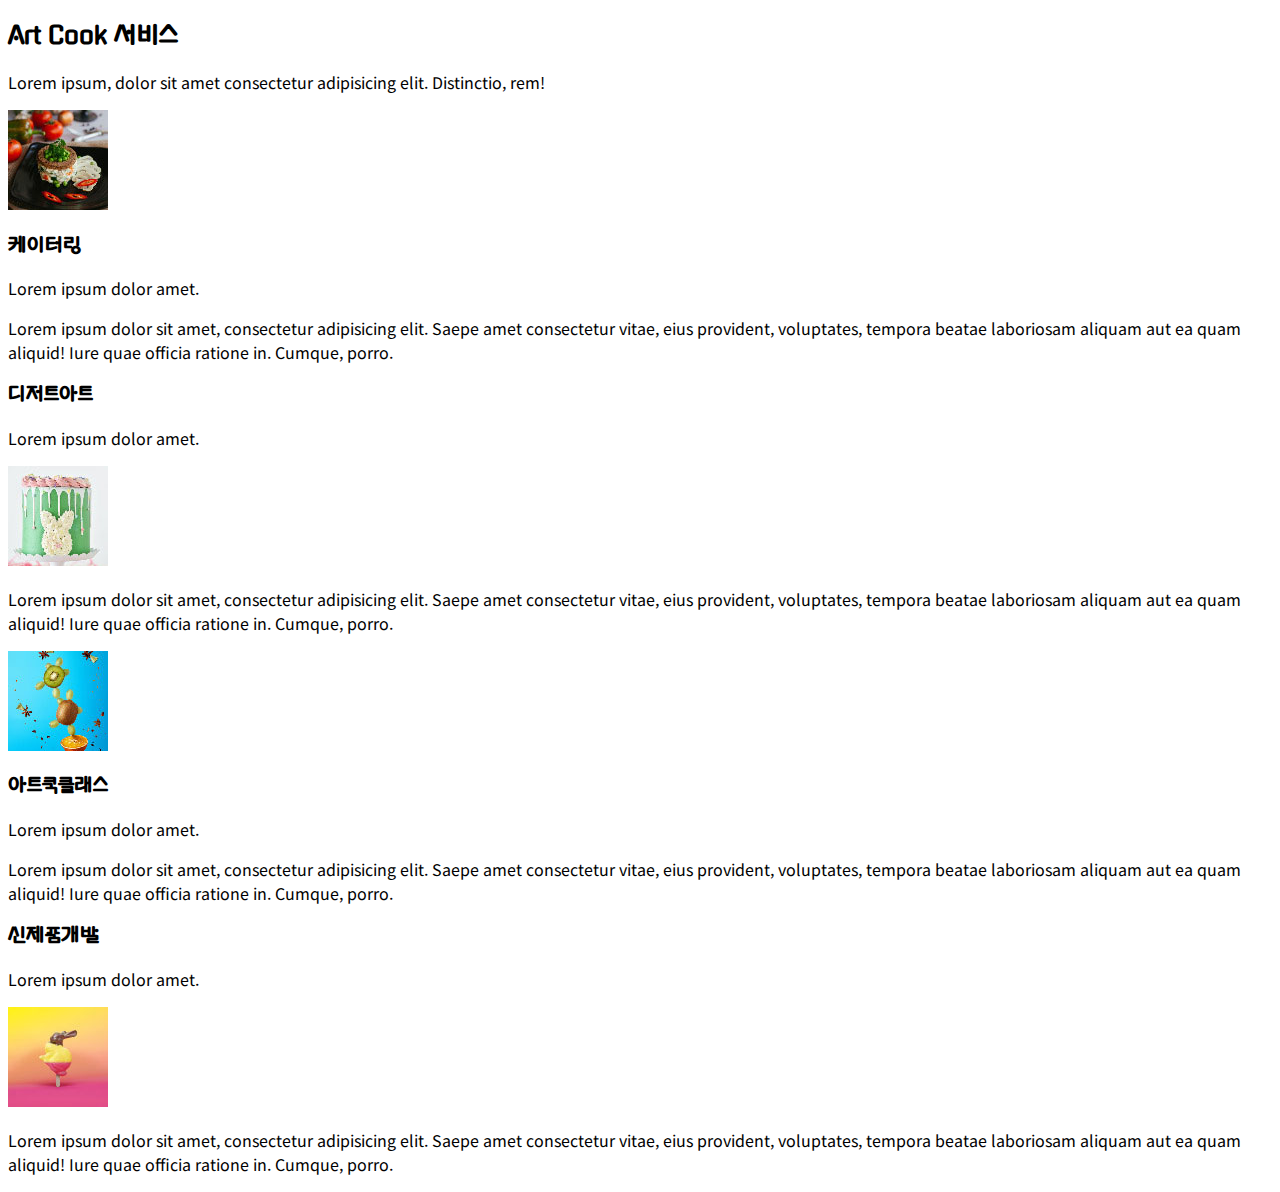
<file: service.html>
<!doctype html>
<html lang="ko">
  <head>
    <!-- Required meta tags -->
    <meta charset="utf-8">
    <meta name="viewport" content="width=device-width, initial-scale=1">
    <title>SWU Art Cook</title>

    <!-- Bootstrap CDN -->
    <link href="https://cdn.jsdelivr.net/npm/bootstrap@5.0.2/dist/css/bootstrap.min.css" rel="stylesheet" integrity="sha384-EVSTQN3/azprG1Anm3QDgpJLIm9Nao0Yz1ztcQTwFspd3yD65VohhpuuCOmLASjC" crossorigin="anonymous">   
    <link rel="stylesheet" href="https://cdn.jsdelivr.net/npm/bootstrap-icons@1.10.3/font/bootstrap-icons.css">

    <!-- 스타일시트 -->
    <link rel="stylesheet" href="style.css">

    <!--구글폰트-->
    <link rel="preconnect" href="https://fonts.googleapis.com">
    <link rel="preconnect" href="https://fonts.gstatic.com" crossorigin>
    <link href="https://fonts.googleapis.com/css2?family=Gugi&family=Noto+Sans+KR:wght@400;700&display=swap" rel="stylesheet">
  </head>

  <body>
    <!-- 서비스섹션시작 -->
    <section class="container py-5 overflow-hidden" id = "service">
        <div class="text-center py-5">
             <h2 class="fw-bold mb-3">Art Cook 서비스</h2>
             <p class="lead text-muted">Lorem ipsum, dolor sit amet consectetur adipisicing elit. Distinctio, rem!</p>
        </div>
        <div class="row mb-5 g-4">
         <div class="col-md-6">
             <div class="card-hover shadow rounded p-4">
                 <div class="d-flex align-items-center p-3">
                     <img src="images/service1.jpg" alt="서비스1 이미지" class="rounded-circle">
                     <div class="ms-3">
                         <h3 class="fw-bold">케이터링</h3>
                         <p class="text-muted">Lorem ipsum dolor amet.</p>
                     </div>
                 </div>
                 <p>Lorem ipsum dolor sit amet, consectetur adipisicing elit. Saepe amet consectetur vitae, eius provident, voluptates, tempora beatae laboriosam aliquam aut ea quam aliquid! Iure quae officia ratione in. Cumque, porro.</p>
             </div>
         </div>
 
         <div class="col-md-6">
             <div class="card-hover shadow rounded p-4">
                 <div class="d-flex justify-content-end align-items-center p-3">
                     <div class="me-3 text-end">
                         <h3 class="fw-bold">디저트아트</h3>
                         <p class="text-muted">Lorem ipsum dolor amet.</p>
                     </div>
                     <img src="images/service2.jpg" alt="서비스2 이미지" class="rounded-circle">
                 </div>
                 <p>Lorem ipsum dolor sit amet, consectetur adipisicing elit. Saepe amet consectetur vitae, eius provident, voluptates, tempora beatae laboriosam aliquam aut ea quam aliquid! Iure quae officia ratione in. Cumque, porro.</p>
             </div>
         </div>
 
         <div class="col-md-6">
             <div class="card-hover shadow rounded p-4">
                 <div class="d-flex align-items-center p-3">
                     <img src="images/service3.jpg" alt="서비스3 이미지" class="rounded-circle">
                     <div class="ms-3">
                         <h3 class="fw-bold">아트쿡클래스</h3>
                         <p class="text-muted">Lorem ipsum dolor amet.</p>
                     </div>
                 </div>
                 <p>Lorem ipsum dolor sit amet, consectetur adipisicing elit. Saepe amet consectetur vitae, eius provident, voluptates, tempora beatae laboriosam aliquam aut ea quam aliquid! Iure quae officia ratione in. Cumque, porro.</p>
             </div>
         </div>
 
         <div class="col-md-6">
             <div class="card-hover shadow rounded p-4">
                 <div class="d-flex justify-content-end align-items-center p-3">
                     <div class="me-3 text-end">
                         <h3 class="fw-bold">신제품개발</h3>
                         <p class="text-muted">Lorem ipsum dolor amet.</p>
                     </div>
                     <img src="images/service4.jpg" alt="서비스4 이미지" class="rounded-circle">
                 </div>
                 <p>Lorem ipsum dolor sit amet, consectetur adipisicing elit. Saepe amet consectetur vitae, eius provident, voluptates, tempora beatae laboriosam aliquam aut ea quam aliquid! Iure quae officia ratione in. Cumque, porro.</p>
             </div>
         </div>
        </div>
     </section>
     <!-- 서비스섹션끝 -->
  

    <script src="https://cdn.jsdelivr.net/npm/bootstrap@5.0.2/dist/js/bootstrap.bundle.min.js" integrity="sha384-MrcW6ZMFYlzcLA8Nl+NtUVF0sA7MsXsP1UyJoMp4YLEuNSfAP+JcXn/tWtIaxVXM" crossorigin="anonymous"></script>

    
  </body>
</html>
</file>
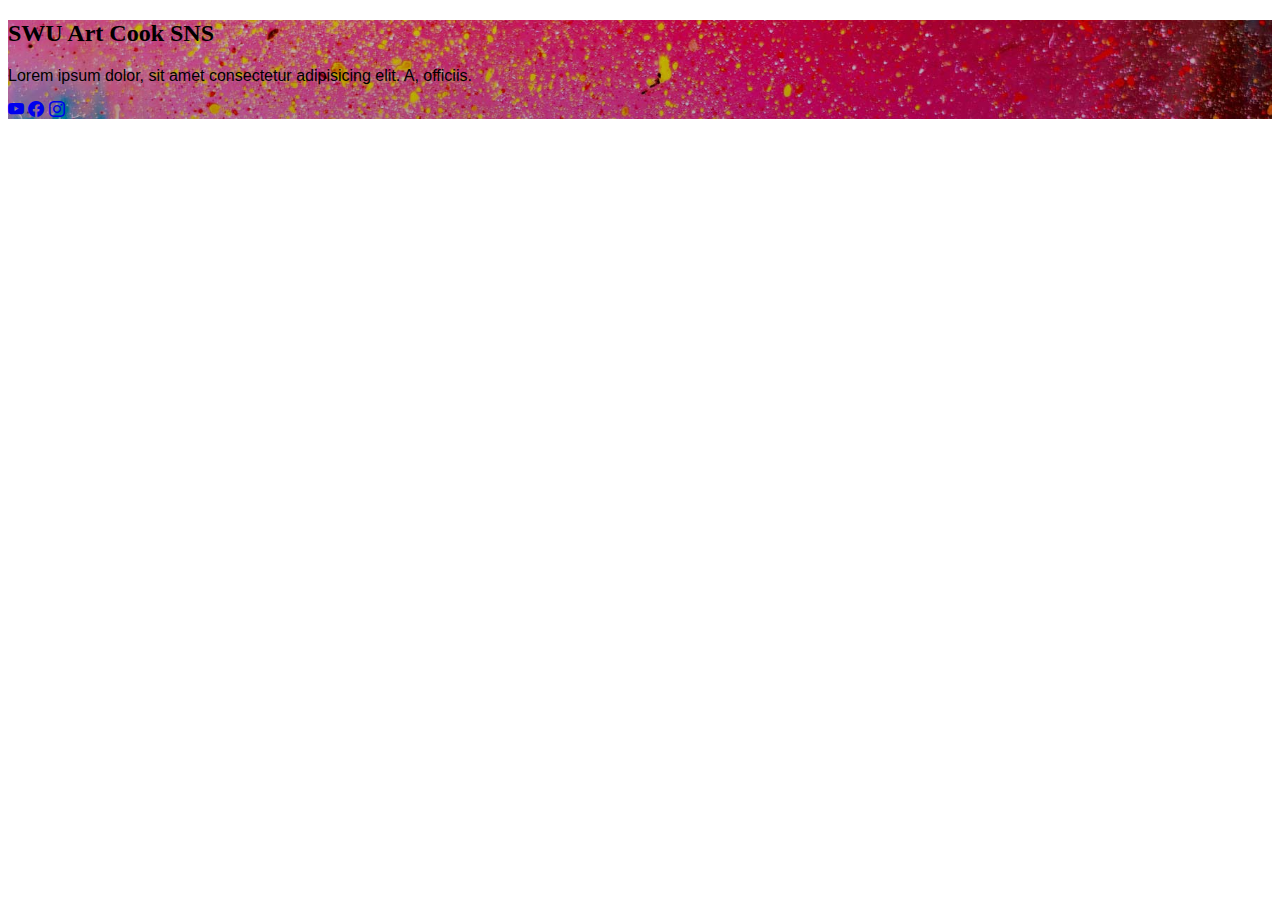
<file: sns.html>
<!doctype html>
<html lang="ko">
  <head>
    <meta charset="utf-8">
    <meta name="viewport" content="width=device-width, initial-scale=1">
    <title>grid system</title>
    <link href="https://cdn.jsdelivr.net/npm/bootstrap@5.3.0-alpha3/dist/css/bootstrap.min.css" rel="stylesheet" integrity="sha384-KK94CHFLLe+nY2dmCWGMq91rCGa5gtU4mk92HdvYe+M/SXH301p5ILy+dN9+nJOZ" crossorigin="anonymous">
    <link rel="stylesheet" href="https://cdn.jsdelivr.net/npm/bootstrap-icons@1.10.5/font/bootstrap-icons.css">
    <link rel="stylesheet" href="style.css">
  </head>
  <body>

    <!--sns 영역시작-->

    <section class = "py-5" id="sns-link">
        <div class="container text-center text-white">
            <h2 class="fw-bold mb-3">SWU Art Cook SNS</h2>
            <p>Lorem ipsum dolor, sit amet consectetur adipisicing elit. A, officiis.</p>
            
            <div class="d-flex justify-content-evenly px-5 mt-4 w-50 m-auto">
                <a href="https://www.youtube.com/" class="btn btn-danger rounded-pill bt-lg px-4"><i class="bi bi-youtube"></i></a>
                <a href="https://ko-kr.facebook.com/" class="btn btn-primary rounded-pill bt-lg px-4"><i class="bi bi-facebook"></i></a>
                <a href="https://www.instagram.com/" class="btn btn-warning rounded-pill bt-lg px-4"><i class="bi bi-instagram"></i></a>            
            </div> 
 
        </div>
    </section>
    <!--sns 영역끝-->

    <script src="https://cdn.jsdelivr.net/npm/bootstrap@5.3.0-alpha3/dist/js/bootstrap.bundle.min.js" integrity="sha384-ENjdO4Dr2bkBIFxQpeoTz1HIcje39Wm4jDKdf19U8gI4ddQ3GYNS7NTKfAdVQSZe" crossorigin="anonymous"></script>
  </body>
</html>
</file>
<file: style.css>
body{
    font-family: 'Noto Sans KR', sans-serif;
   
}

h1,h2,h3,h4, .gugi-font {
    font-family: 'Gugi', cursive;
}
/* 네비게이션영역 */
.nav-link:hover,
.nav-link.active {
    color:rgb(236, 209, 32) !important;
}

/* 헤더영역 */
header{
    background-image:linear-gradient(to top, rgba(0, 0, 0, 0.8),
                     rgb(0,0,0,.2)), url(images/main-bg.jpg);
    background-size: cover;
    background-position: center top;
    background-attachment: fixed;
}

/* 서비스영역 */
.card-hover:hover {
    background-color:rgba(236, 209, 32, 0.216);
}

/* sns영역 */
#sns-link {
    background-image:linear-gradient(to top, rgba(0, 0, 0, 0.8),
                     rgb(0,0,0,.2)), url(images/sns-bg.jpg);
    background-size: cover;
    background-position: center;
    background-attachment: fixed;
}

#news {
    background-image:linear-gradient(rgba(0, 0, 0, 0.5), rgb(0,0,0,.2)), url(images/news-bg.jpg);
    background-size: cover;

}
</file>
